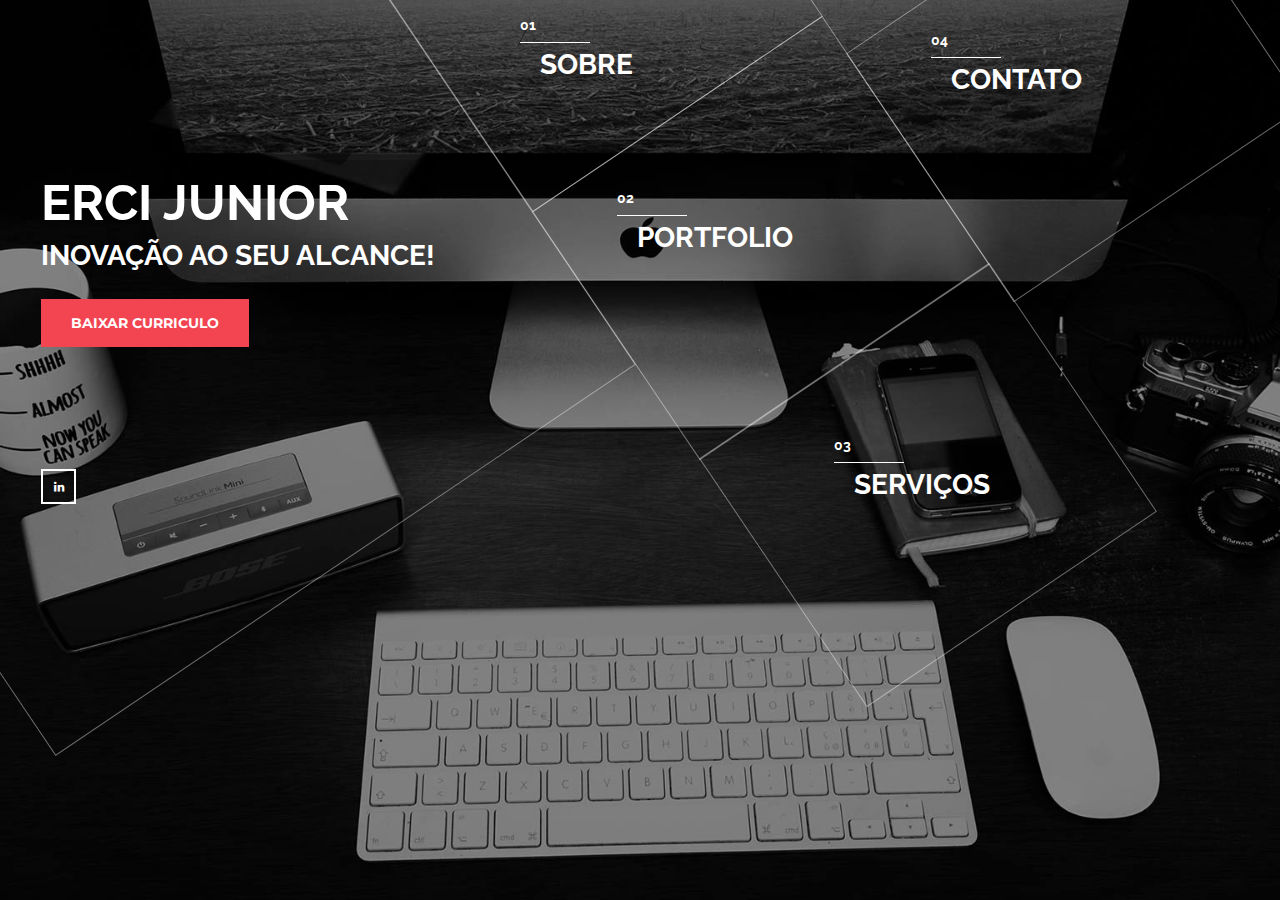
<file: index.html>
<html lang="pt" class="csstransforms csstransforms3d csstransitions">
<head>


  <!-- Bootstrap core CSS -->
  <link href="vendor/bootstrap/css/bootstrap.min.css" rel="stylesheet">

  <!-- Custom fonts -->
  <link href="vendor/fontawesome-free/css/all.min.css" rel="stylesheet" type="text/css">
  <link href="https://fonts.googleapis.com/css?family=Montserrat:400,700" rel="stylesheet" type="text/css">
  <link href='https://fonts.googleapis.com/css?family=Kaushan+Script' rel='stylesheet' type='text/css'>
  <link href='https://fonts.googleapis.com/css?family=Droid+Serif:400,700,400italic,700italic' rel='stylesheet' type='text/css'>
  <link href='https://fonts.googleapis.com/css?family=Roboto+Slab:400,100,300,700' rel='stylesheet' type='text/css'>

  <!-- Custom styles for this template -->
  <link href="css/agency.min.css" rel="stylesheet">

<!-- Meta tags -->
	
	<meta name="google-site-verification" content="kA2w8FfJ9HOpLGZiH-vc1raNBe7bk5Qi6XMZZj_DPSE" />
	<meta name="msvalidate.01" content="E8ED76D9619DE39BB6CC5C3C05F9FEE4" />
    
	
	<meta charset="utf-8">
    <meta name="viewport" content="width=device-width, initial-scale=1">
    <title>Erci Junior</title>
    <meta name="description" content="Desenvolvimento, Serviços, Sistemas, Design, Web Developer.">
    <meta name="author" content="Erci dos Santos Junior">
    <link rel="icon" href="images/favicon.ico">
    <link href="https://fonts.googleapis.com/css?family=Raleway:400,700" rel="stylesheet" type="text/css">
    <link rel="stylesheet" href="css/bootstrap.min.css" type="text/css" media="screen">
    <link rel="stylesheet" href="css/font-awesome.min.css" type="text/css" media="screen">
    <link rel="stylesheet" href="css/style.css" type="text/css" media="screen">
    <meta name="KEYWORDS" content="erci junior, erci santos, erci jr, erci, junior, erci dos santos junior, erci dos santos, desenvolvimento, consultoria, bacharel, curriculo, sistemas, website">
    <meta name="LANGUAGE" content="PT">

<!-- META OG -->
    
    <meta property="og:title" content="Erci Junior">
    <meta property="og:description" content="Desenvolvimento de sites responsivos, Design gráfico, banners e postagens, Gestão de TI.">
    <meta property="og:image" content="images/Link.jpg">
    <meta property="og:site_name" content="www.ercijr.com.br">
    <meta property="og:locale" content="pt_BR">
    <meta property="og:type" content="website">
    <meta property="og:url" content="https://www.ercijr.com.br/">



</head>





<body class="">
    <div class="preloader" style="display: none;">
        <div class="spinner"><strong>Loading...<i class="fa-li fa fa-spinner fa-spin"></i></strong></div>
    </div>
    <div class="preloader-left slide-left"></div>
    <div class="preloader-right slide-right"></div>
    <div class="inline-menu-container hidex">
        <ul class="inline-menu">
            <li class="about menu-item">Sobre</li>
            <li class="portfolio menu-item">Portfolio</li>
            <li class="blog menu-item">Serviços</li>
            <li class="contact menu-item">Contato</li>
            <li id="close">×</li>
        </ul>
    </div>
    <section class="home">
        <div class="container">
            <div class="name-block">
                <div class="name-block-container">
                    <h1><!--<span>Olá, eu sou </span> -->Erci Junior</h1>
                    <h2>Inovação ao seu alcance!</h2>
                    <iframe name="iframe_download" class="hidden"></iframe>
                    <button type="button" class="btn btn-danger"onclick="window.open('Curriculo.pdf','Curriculo Erci dos Santos Junior','resizable,height=460,width=570'); return false;">Baixar Curriculo</a> <noscript>Você precisa estar com o javascript ativado, caso contrário <a href="Curriculo.pdf" target="_blank">Baixar Curriculo</a></noscript></button>		
					<ul class="social">
						<li><a href="https://www.linkedin.com/in/erci-junior/"><i class="fa fa-linkedin"></i></a></li>
					</ul>
                    <!-- 
                        ICONES DE MÍDIA SOCIAL

                    
                        <li><a href="#"><i class="fa fa-facebook"></i></a></li>
                        
                     -->
                </div>
            </div>
            <div class="menu-blocks">
                <div class="about-block menu-block">
                    <div class="about-block-container">
                        <h2 class="about menu-item">Sobre</h2>
                    </div>
                </div>
                <div class="portfolio-block menu-block">
                    <div class="portfolio-block-container">
                        <h2 class="portfolio menu-item">Portfolio</h2>
                    </div>
                </div>
                <div class="blog-block menu-block">
                    <div class="blog-block-container">
                        <h2 class="blog menu-item">Serviços</h2>
                    </div>
                </div>
                <div class="contact-block menu-block">
                    <div class="contact-block-container">
                        <h2 class="contact menu-item">Contato</h2>
                    </div>
                </div>
            </div>
            <div class="content-blocks about hidex">
                <section class="content" id="about">
                    <div class="block-content">
                        <h3 class="block-title">Sobre</h3>
                        <div class="team-member">
            <img class="mx-auto rounded-circle" src="images/ercijr2.jpg" alt="">
            <h4>Erci Junior</h4>
            
              <li class="list-inline-item">
                <a href="https://www.linkedin.com/in/erci-junior/">
                  <i class="fab fa-linkedin-in"></i>
                </a>
              </li>
            </ul>
          </div>
                        <div class="row">
                            <div class="col-md-7">
                                <p>Erci dos Santos Júnior, Bacharel em Sistemas de Informação pela Faculdade Porto Velho - FGV. Com ampla experiência na área de infraestrutura, criação e desenvolvimento de softwares, web design e suporte técnico.

Atualmente, percebe-se a necessidade das empresas em manter um contato direto e diversificado para com seus clientes, diante disso, é imprescindível que os estabelecimentos busquem por plataformas inovadoras (aplicativos/web sites/redes sociais) para criarem sua marca digital e se estabelecerem no mercado, além de oferecerem um serviço de qualidade em suas instalações, prosperando em seus negócios.
</p>
                                <p>Objetivando auxiliá-los nessa tarefa, ofereço os seguintes serviços:
Desenvolvimento de sites responsivos, Design gráfico, banners e postagens, Gestão de TI.

 </p>
 <p>Faça já seu orçamento.</p>

                            </div>
                            <div class="col-md-5">
                                <ul class="info-list">
                                    <li><strong>Nome : </strong> Erci dos Santos Junior</li>
                                    <li><strong>Data de nascimento : </strong> 6 de Outubro de 1993 </li>
                                    <li><strong>Endereço : </strong> Av. Jardins, 906 Bairro Novo</li>
                                    <li><strong>Email : </strong> erci.santosjr@gmail.com</li>
                                    <li><strong>Telefone : </strong> 69 99284-9011</li>
                                    <li><strong>Skype : </strong> Erci.Santosjr</li>
                                    <li><strong>Interesse : </strong> freelance, contratos, consultoria, desenvolvimento</li>
                                </ul>
                            </div>
                            
                        </div>
                        
                    </div>
                    <div class="block-content skills">
                        <h3 class="block-title">Habilidades</h3>
                        <div class="row">
                            
                            <div class="col-md-6">
                                <h4>Know-how</h4>
                                <div class="row">
                                    <div class="col-sm-6 col-xs-6">
                                        <ul class="icon-list">
                                            <li>Servidores Windows/Linux</li>
                                            <li>Cabeamento estruturado</li>
                                            <li>Consultoria em infraestrutura</li>
                                            <li>Gestão de TI</li>
                                            <li>Desenvolvimento de sistemas</li>
                                            <li>Desenvolvimento de websites</li>
                                            <li>Designe Grafico</li>
                                        </ul>
                                    </div>
                                    <div class="col-sm-6 col-xs-6">
                                        <ul class="icon-list">
                                            <li>Office Avançado</li>
                                            <li>Banco de Dados</li>
                                            <li>Suporte técnico</li>
                                            <li>Prestação de serviços</li>
                                            <li>Cotação de equipamentos</li>
                                            <li>Formatação profissional</li>
                                            <li>Marketing Marketing</li>
                                        </ul>
                                    </div>
                                </div>
                            </div>
                        </div>
                    </div>
                    <div class="block-content ">
                        <h3 class="block-title">Experiências</h3>
                        <div class="timeline experience">
                            <div class="row ">
                                <div class="col-md-12">
                                    <div class="exp-holder">
                                        <div class="exp">
                                            <div class="hgroup">
                                                <h4>Analista de Infraestrutura Redes – Central IT</h4>
                                                <h5>Março 2020 - <span class="current">Atualmente</span></h5>
                                            </div>
                                            <p>Responsável pela infraestrutura de rede DATASUS unidade de Porto Velho.</p>
                                        </div>
                                        <div class="exp">
                                            <div class="hgroup">
                                                <h4>Analista de Infraestrutura – Porto Velho Shopping / Ancar Ivanhoe</h4>
                                                <h5>Fevereiro 2015 - Março 2020</h5>
                                            </div>
                                            <p>Responsável por toda infraestutura do empreendimento, realizando a gestão ativa do parque de máquinas e servidores, assim como o controle de licenciamento de software. Responsável por toda a gestão de TI do Shopping, mantendo tudo funcionando com manutenções preventivas e corretivas, assim como desenvolvendo melhorias para o empreendimento.</p>
                                        </div>
                                        <div class="exp">
                                            <div class="hgroup">
                                                <h4>HelpDesk – Grupo Pommer&amp;Barbosa </h4>
                                                <h5>Setembro 2014 - Fevereiro 2015</h5>
                                            </div>
                                            <p>Meu primeiro emprego na area de tecnologia da informação, trabalhei na area de suporte técnico e infraestrutura no Grupo Pommer&amp;Barbosa realizando reparos, manutenção preventiva, alteração na infraestrutura de rede, inclusive no estado do Acre e interior de Rondônia.</p>
                                        </div>
                                        <div class="exp">
                                            <div class="hgroup">
                                                <h4>Assistente Administrativo – DisDal </h4>
                                                <h5>Outubro 2012 - Abril 2014</h5>
                                            </div>
                                            <p>Responsável pela elaboração de relatórios avançados para o Presidente da empresa e fornecedores. Auxiliando os gerentes de area nas tomadas de decisões por meio de relatórios analiticos e comentados.</p>
                                        </div>
                                    </div>
                                </div>
                            </div>
                        </div>
                    </div>
                    <div class="block-content">
                        <h3 class="block-title">Formação Acadêmica</h3>
                        <div class="timeline education">
                            <div class="row ">
                                <div class="col-md-12">
                                    <div class="exp-holder">
                                        <div class="exp">
                                            <div class="hgroup">
                                                <h4>Bacharelado Sistemas de informação – Faculdade Porto FGV </h4>
                                                <h5>Fev 2013 - Fev 2017</h5>
                                            </div>
                                         
                                        </div>
                                        <div class="exp">
                                            <div class="hgroup">
                                                <h4>Roteamento e Switching CCNA: Introdução a Redes – Faculdade Porto FGV </h4>
                                                <h5>Nov 2015</h5>
                                            </div>
                                            
                                        </div>
                                         <div class="exp">
                                            <div class="hgroup">
                                                <h4>CCNA Exploration: Routing Protocols and Concepts – SENAI/Cisco</h4>
                                                <h5>Ago 2012</h5>
                                            </div>
                                         
                                        </div>
                                        <div class="exp">
                                            <div class="hgroup">
                                                <h4>CCNA Exploration: Accessing the Wan – SENAI/Cisco </h4>
                                                <h5>Ago 2012</h5>
                                            </div>
                                            
                                        </div>
                                        
                                        <div class="exp">
                                            <div class="hgroup">
                                                <h4>CCNA Exploration: Network Fundamentals – SENAI/Cisco </h4>
                                                <h5>Ago 2012</h5>
                                            </div>
                                         
                                        </div>
                                        <div class="exp">
                                            <div class="hgroup">
                                                <h4>CCNA Exploration: LAN Switching and Wireless – SENAI/Cisco </h4>
                                                <h5>Ago 2012</h5>
                                            </div>
                                            
                                        </div>
                                         <div class="exp">
                                            <div class="hgroup">
                                                <h4>Operador de Informática – AMBAC</h4>
                                                <h5>Mai 2011</h5>
                                            </div>
                                         
                                        </div>
                                        <div class="exp">
                                            <div class="hgroup">
                                                <h4>Montagem e manutenção de PC – AMBAC </h4>
                                                <h5>Jun 2011</h5>
                                            </div>
                                            
                                        </div>
                                        
                                    
                                    </div>
                                </div>
                            </div>
                        </div>
                    </div>
                    
            </section>
        </div>
            <div class="content-blocks portfolio hidex">
                <section class="content">
                    <div class="block-content">
                        			
						
						<!-- PORTFÓLIO -->
   <section class="bg-light" id="portfolio">
    
      <div class="row">
        <div class="col-lg-12 text-center">
          <h2 class="section-heading text-uppercase">Portfolio</h2>
          <h3 class="section-subheading text-muted">Você é o próximo a estar nesta seção.</h3>
        </div>
      </div>
      <div class="row">
        <div class="col-md-4 col-sm-6 portfolio-item">
          <a class="portfolio-link" data-toggle="modal" href="#portfolioModal1">
            <div class="portfolio-hover">
              <div class="portfolio-hover-content">
                <i class="fas fa-plus fa-3x"></i>
              </div>
            </div>
            <img class="img-fluid" src="images/portfolio/1-miniatura.jpg" alt="">
          </a>
          <div class="portfolio-caption">
            <h4>Gestão de TI</h4>
            <p class="text-muted">Eleve sua empresa.</p>
          </div>
        </div>
        <div class="col-md-4 col-sm-6 portfolio-item">
          <a class="portfolio-link" data-toggle="modal" href="#portfolioModal2">
            <div class="portfolio-hover">
              <div class="portfolio-hover-content">
                <i class="fas fa-plus fa-3x"></i>
              </div>
            </div>
            <img class="img-fluid" src="images/portfolio/2-miniatura.jpg" alt="">
          </a>
          <div class="portfolio-caption">
            <h4>Chame atenção</h4>
            <p class="text-muted">Design Gráfico - Banners - Logos - Cartões</p>
          </div>
        </div>
        <div class="col-md-4 col-sm-6 portfolio-item">
          <a class="portfolio-link" data-toggle="modal" href="#portfolioModal3">
            <div class="portfolio-hover">
              <div class="portfolio-hover-content">
                <i class="fas fa-plus fa-3x"></i>
              </div>
            </div>
            <img class="img-fluid" src="images/portfolio/3-miniatura.jpg" alt="">
          </a>
          <div class="portfolio-caption">
            <h4>Presença Web</h4>
            <p class="text-muted">Desenvolvimento de sites responsivos</p>
          </div>
        </div>
        <div class="col-md-4 col-sm-6 portfolio-item">
          <a class="portfolio-link" data-toggle="modal" href="#portfolioModal4">
            <div class="portfolio-hover">
              <div class="portfolio-hover-content">
                <i class="fas fa-plus fa-3x"></i>
              </div>
            </div>
            <img class="img-fluid" src="images/portfolio/4-miniatura.jpg" alt="">
          </a>
          <div class="portfolio-caption">
            <h4>Exponha</h4>
            <p class="text-muted">Desenvolvimento de sistemas</p>
          </div>
        </div>
        
        
      </div>
    
  </section>
						
						
						
						<!--
                            <div class="col-md-12">
                               </div>
                                <h4>Artes/Serviços</h4>
                            </div>
                               <div class="carousel" style="position: relative;">
                                    <img src="images/portfolio/1.jpg" alt="Image 1" class="carousel-center">
                                    <img src="images/portfolio/2.jpg" alt="Image 2">
                                    <img src="images/portfolio/3.jpg" alt="Image 3">
                                    <img src="images/portfolio/4.jpg" alt="Image 4">
                                    <img src="images/portfolio/5.jpg" alt="Image 5">
                                    <img src="images/portfolio/6.jpg" alt="Image 6">
                                </div>

                        
                                  <div class="row">
                                <div class="col-md-12">
                                    <div class="col-md-12">
                               </div>
                                
                                <h4>Websites</h4>
                                 </div>
                                <a href="https://cafe.4marcas.com.br/"><img src="images/portfolio/7.jpg" class="media-object"></a>
                               
                                 </div>

                             <div class="row">
                            <div class="col-md-12">
                               </div>
                               <div class="col-md-12">
                               </div>
                                <h4>Sistema TVShare</h4>
                            </div>
                                    <img src="images/portfolio/endoshare.jpg">
                                    <h5>Sistemas de marketing em mídia indoor via navegador Web.</h2>
                                        <div class="col-md-12">
                               </div>
                               <h>Inserção de mídias de propaganda de terceiros (marketing), ou informativos internos (EndoMarketing). Sistema totalmente versátil, utilizando de recursos minímos e equipamentos básicos.</h2>
                                    <h5>Sistema implantado no Porto Velho Shopping e Porto FGV - "MallShare e EndoShare"</h2>
                                </div>
-->

                        <div class="row text-center">
                            <div class="col-md-12">
                                <h4>Interessado no meu trabalho?</h4>
                                <a class="btn lowercase" href="mailto:erci.santosjr@gmail.com?Subject=hello%20again" target="_top">erci.santosjr@gmail.com</a>
                                <br>
                            </div>
                        </div>
                    </div> 

              
                 
               
                </section>
                </div>

            <div class="content-blocks blog hidex">
                <section class="content">
                    <div class="block-content">
                        <h3 class="block-title">Serviços</h3>
                        <div class="row">
                            <div class="col-md-10 col-md-offset-1">
                                <div class="post">
                                    <div class="post-thumbnail"><div class="row">
                            <div class="col-md-4 col-sm-6 service">
                                <div class="service-icon">
                                    <i class=" fa fa-pencil"></i>
                                </div>
                                <h4>Web Design</h4>
                                <p>Desenvolvimento de websites portfólio responsivo. Garanta já sua presença digital. </p>
                            </div>
                            <div class="col-md-4 col-sm-6 service">
                                <div class="service-icon">
                                    <i class=" fa fa-building"></i>
                                </div>
                                <h4>Consultoria de TI</h4>
                                <p>Desenvolvimento de cabeamento estruturado, infraestrutura, implantação de servidores, suporte técnico, etc. </p>
                            </div>
                            <!--<div class="col-md-4 col-sm-6 service">
                                <div class="service-icon">
                                    <i class=" fa fa-image"></i>
                                </div>
                                <h4>Design Gráfico</h4>
                                <p>Desenvolvimento de mídias, banners, logos, cartões de visita e artes no geral.</p>
                            </div> -->
                            <div class="col-md-4 col-sm-6 service">
                                <div class="service-icon">
                                    <i class=" fa fa-video-camera"></i>
                                </div>
                                <h4>Implantação de CFTV</h4>
                                <p>Implantação de sistemas de segurança interna. </p>
                            </div>
                            <div class="col-md-4 col-sm-6 service">
                                <div class="service-icon">
                                    <i class=" fa fa-mobile"></i>
                                </div>
                                <h4>Desenvolvimento de Apps</h4>
                                <p>Desenvolvimento de aplicativos para smartphone sob demanda. </p>
                            </div><div class="col-md-4 col-sm-6 service">
                                <div class="service-icon">
                                    <i class=" fa fa-tv"></i>
                                </div>
                                <h4>Sistema TVShare</h4>
                                <p>Sistema de TVIndoor, para marketing e endomarketing. </p>
                            </div>
                            
                        </div>
                                        
                                        </div>
                                    </div>
                                </div>
                        </div>
                    </div>
                </section>
            </div>
            <div class="content-blocks contact hidex">
                <section class="content">
                    <div class="block-content">
                        <h3 class="block-title">Entre em contato</h3>
                        <div class="row">
                            <div class="col-md-6">
                                
                                <div class="contact-content ">
                                    <div class="contact-icon">
                                        <i class="fa fa-phone"></i>
                                    </div>
                                    <div class="contact-details">
                                        <h5>Telefone</h5>
                                        <p> 69 99284-9011</p>
                                    </div>
                                </div>
                                <div class="contact-content ">
                                    <div class="contact-icon">
                                        <i class="fa fa-envelope"></i>
                                    </div>
                                    <div class="contact-details">
                                        <h5>Email</h5>
                                        <a class="btn lowercase" href="mailto:erci.santosjr@gmail.com?Subject=hello%20again" target="_top">erci.santosjr@gmail.com</a>
                                    </div>
                                </div>

                              
                            </div>


                            <!--


                                Ferramenta de enviar email

                            <div class="col-md-6">
                                <form method="POST" action="http://demo.lion-coders.com/hello/hello/php/contact_me.php" id="formcontactus" class="">
                                    <div class="form-group">
                                        <input name="name" type="text" class="form-control requiretop" placeholder="* Seu nome">
                                    </div>
                                    <div class="form-group">
                                        <input name="email" type="email" class="form-control requiretop" placeholder="* Seu Email">
                                    </div>
                                    <div class="form-group">
                                        <textarea rows="6" name="message" class="form-control requiretop" placeholder="* Mensagem"></textarea>
                                    </div>
                                    <div class="form-group">
                                        <button type="submit" class="btn btn-dark selected">Enviar Mensagem</button>
                                    </div>
                                </form>
                            </div>-->
                        </div>
                    </div>
                </section>
            </div>
        </div>
    </section>
	  <!-- Portfolio Modals -->

  <!-- Modal 1 -->
  <div class="portfolio-modal modal fade" id="portfolioModal1" tabindex="-1" role="dialog" aria-hidden="true">
    <div class="modal-dialog">
      <div class="modal-content">
        <div class="close-modal" data-dismiss="modal">
          <div class="lr">
            <div class="rl"></div>
          </div>
        </div>
        
          <div class="row">
            <div class="col-lg-12 mx-auto">
              <div class="modal-body">
                <!-- Project Details Go Here -->
                <h2 class="text-uppercase">Gestão de TI</h2>
                <p class="item-intro text-muted">Gestão de TI - Infraestrutura de rede - Firewall - Servidores.</p>
                <img class="img-fluid d-block mx-auto" src="images/portfolio/1.jpg" alt="">
                <p>Uma empresa eficiente não suporta uma infraestrutura "meia boca". Por que? Porque todas as áreas da empresas convergem para algum tipo de sistema de gestão, que deve ser a prova de falhas. Podemos dizer que não existe venda sem sistema, logística sem sistema, engenharia sem sistema, produção sem sistema, e finalmente, empresas competitivas sem sistema.
				E qual o pré-requisito para que esses sistemas funcionem adequadamente? Precisam de uma rede de comunicação, formada por equipamentos ativos, e infraestrutura. Na verdade, o melhores equipamentos ativos são reféns de uma infraestrutura de qualidade. Na era da convergência, não existe espaço para infraestrutura precária.
                </p>
                <ul class="list-inline">
                  <li>Serviços:</li>
                  <li>*Infraestura completa (Servidores, Roteadores, Switches, Firewalls, Cabeamento estruturado);</li>
                  <li>*Manutenção preventiva e corretiva;</li>
                  <li>*Suporte técnico;</li>
                  <li>*Orçamentos;</li>
                  <li>*Contratos para atendimento local e remoto</li>
                </ul>
                <button class="btn btn-primary" data-dismiss="modal" type="button">
                  <i class="fas fa-times"></i>
                  Fechar</button>
              </div>
            </div>
          </div>
        
      </div>
    </div>
  </div>

  <!-- Modal 2 
  <div class="portfolio-modal modal fade" id="portfolioModal2" tabindex="-1" role="dialog" aria-hidden="true">
    <div class="modal-dialog">
      <div class="modal-content">
        <div class="close-modal" data-dismiss="modal">
          <div class="lr">
            <div class="rl"></div>
          </div>
        </div>
        
          <div class="row">
            <div class="col-lg-12 mx-auto">
              <div class="modal-body">

                <!-- Project Details Go Here
                
                <h2 class="text-uppercase">Design Gráfico</h2>
                <p class="item-intro text-muted">Uma imagem vale mais que mil palavras!.</p>
                <img class="img-fluid d-block mx-auto" src="images/portfolio/2.jpg" alt="">
                <p>A comunicação visual é cada dia mais importante e relevante para qualquer um! Uma comunicação mal feita, pode causar desconfiança por parte de seu público alvo. Que tal fazermos um serviço de qualidade por você?</p>
                <ul class="list-inline">
                  <li>Serviços: Artes gráficas no geral</li>
                  <li>*Banners (Para impressão e redes sociais);</li>
                  <li>*Desenvolvimento de logo;</li>
                  <li>*Cartões de visita;</li>
                  <li>*Marketing digital.</li>
                </ul>
                <button class="btn btn-primary" data-dismiss="modal" type="button">
                  <i class="fas fa-times"></i>
                  Fechar</button>
              </div>
            </div>
          </div>
        
      </div>
    </div>
  </div>-->

  <!-- Modal 3 -->
  <div class="portfolio-modal modal fade" id="portfolioModal3" tabindex="-1" role="dialog" aria-hidden="true">
    <div class="modal-dialog">
      <div class="modal-content">
        <div class="close-modal" data-dismiss="modal">
          <div class="lr">
            <div class="rl"></div>
          </div>
        </div>
        
          <div class="row">
            <div class="col-lg-12 mx-auto">
              <div class="modal-body">
                <!-- Project Details Go Here -->
                <h2 class="text-uppercase">Presença Web</h2>
                <p class="item-intro text-muted">Desenvolvimento de sites responsivos.</p>
                <img class="img-fluid d-block mx-auto" src="images/portfolio/3.jpg" alt="">
                <p>A presença na internet é de suma importância para qualquer ramo de atividade. Para a grande maioria das pessoas, uma empresa que não é facilmente encontrada no Google, simplesmente não existe. Devido ao alto grau de influência da internet na vida das pessoas, não estar visível na rede é equivalente a estar fora da lista telefônica, se ainda vivêssemos nos anos 80. Algo completamente insano naqueles dias.
                A presença digital não se limita apenas às redes sociais, um site gera credibilidade ao seu empreendimento, considerado o minimo de presença digital necessária para qualquer empresa de sucesso.</p>
                <ul class="list-inline">
                  <li>Serviços:</li>
                  <li>Desenvolvimento de sites responsivos (Todas as plataformas de acesso).</li>
                 
                 <!-- <li>Clientes:</li> -->
                  
                </ul>

<!--<div class="row">
</div>
				<div class="col-md-3 col-sm-6">
          			<a href="https://cafe.4marcas.com.br/">
            			<img class="img-fluid d-block mx-auto" src="images/portfolio/7.jpg" alt="">
          			</a>
        		</div>
-->
<div class="row">
</div>

                <button class="btn btn-primary" data-dismiss="modal" type="button">
                  <i class="fas fa-times"></i>
                  Fechar</button>
              </div>
            </div>
          </div>
        
      </div>
    </div>
  </div>

  <!-- Modal 4 -->
  <div class="portfolio-modal modal fade" id="portfolioModal4" tabindex="-1" role="dialog" aria-hidden="true">
    <div class="modal-dialog">
      <div class="modal-content">
        <div class="close-modal" data-dismiss="modal">
          <div class="lr">
            <div class="rl"></div>
          </div>
        </div>
        
          <div class="row">
            <div class="col-lg-12 mx-auto">
              <div class="modal-body">
                <!-- Project Details Go Here -->
                <h2 class="text-uppercase">Sistemas</h2>
                <p class="item-intro text-muted">Melhore a comunicação com seus clientes e colaboradores</p>
                <img class="img-fluid d-block mx-auto" src="images/portfolio/4.jpg" alt="">
                <p>A implantação de sistemas de comunicação sejam elas voltadas ao Endomarketing ou para fins comerciais é uma grande tendência para todos os empreendimentos. O Sistema TVShare provê essas funcionalidades por meio de equipamentos básicos mas com qualidade excelente.
                Utilizando apenas os navegadores para reproduzir as mídias, seja em imagens estáticas, Animadas (gifs), e videos. Torna o sistema fácil de implantar e prestar manutenção, assim como de inserir informações.</p>
                <ul class="list-inline">
                  <li>Clientes: Shopping de PVH * Faculdade Porto.</li>
                  <li>Sistemas: EndoShare e MallShare.</li>
                  <li>Categoria: Marketing e Endomarketing.</li>
                </ul>
                <button class="btn btn-primary" data-dismiss="modal" type="button">
                  <i class="fas fa-times"></i>
                  Fechar</button>
              </div>
            </div>
          </div>
        
      </div>
    </div>
  </div>


  <!-- Bootstrap core JavaScript -->
  <script src="vendor/jquery/jquery.min.js"></script>
  <script src="vendor/bootstrap/js/bootstrap.bundle.min.js"></script>

  <!-- Plugin JavaScript -->
  <script src="vendor/jquery-easing/jquery.easing.min.js"></script>

  <!-- Contact form JavaScript -->
  <script src="js/jqBootstrapValidation.js"></script>
  <script src="js/contact_me.js"></script>

  <!-- Custom scripts for this template -->
  <script src="js/agency.min.js"></script>

    <script src="js/jquery.min.js"></script>
    <script src="js/bootstrap.min.js"></script>
    <script src="js/jquery.isotope.min.js"></script>
    <script src="js/jquery.placeholder.min.js"></script>
    <script src="js/contact_me.js"></script>
    <script src="js/main.js"></script>


<div class="modal fade" id="project-modal" style="display: none;"><div class="inline-menu-container hidex"><a id="modal-close" class="close" data-dismiss="modal"><span aria-hidden="true">×</span></a></div><div class="modal-dialog"><div class="modal-content"></div></div></div>

<!-- BEGIN JIVOSITE CODE {literal} -->
<script type='text/javascript'>
(function(){ var widget_id = '2Wpul6iOpL';var d=document;var w=window;function l(){
  var s = document.createElement('script'); s.type = 'text/javascript'; s.async = true;
  s.src = '//code.jivosite.com/script/widget/'+widget_id
    ; var ss = document.getElementsByTagName('script')[0]; ss.parentNode.insertBefore(s, ss);}
  if(d.readyState=='complete'){l();}else{if(w.attachEvent){w.attachEvent('onload',l);}
  else{w.addEventListener('load',l,false);}}})();
</script>
<!-- {/literal} END JIVOSITE CODE -->


</body></html>
</file>
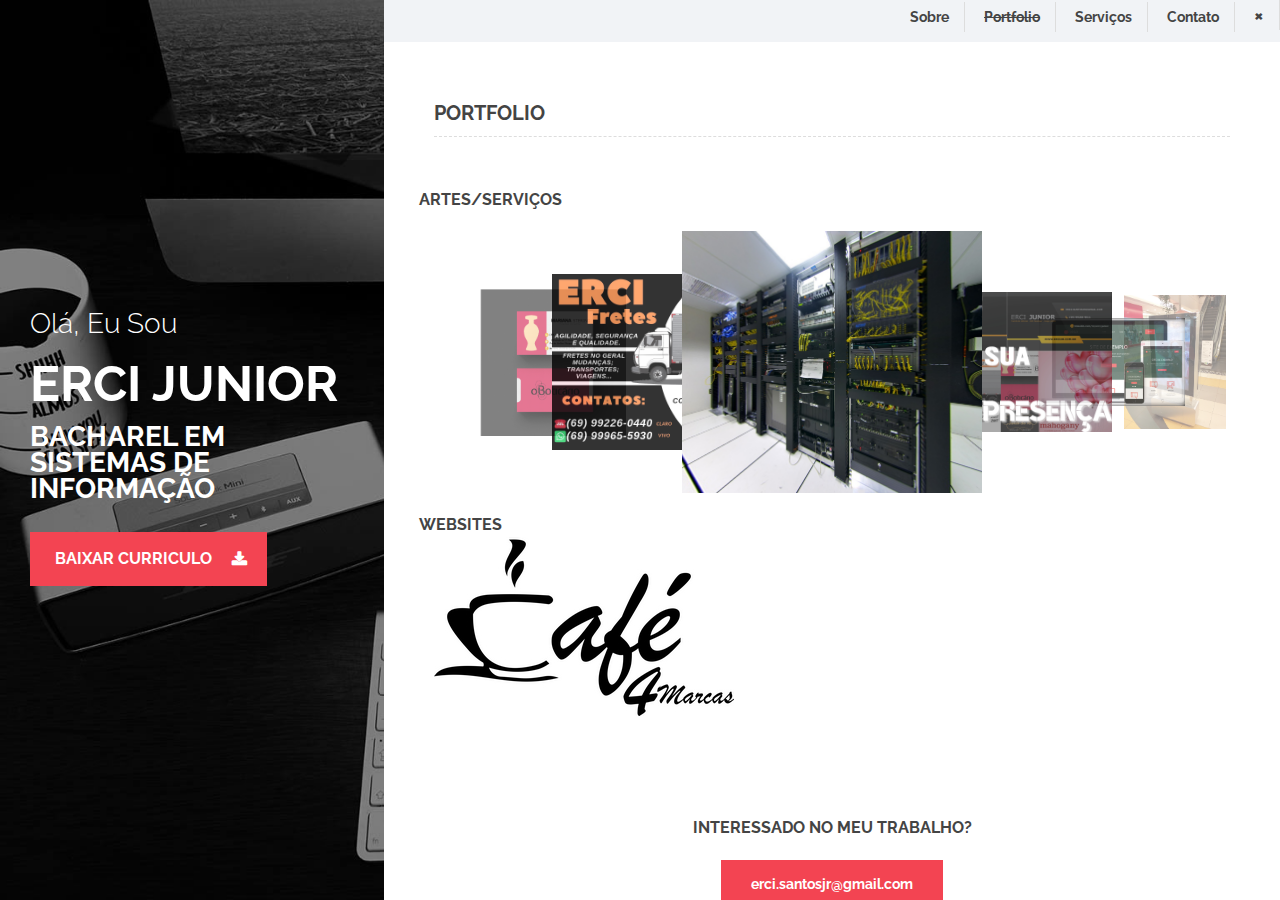
<file: index-dark.html>
<html lang="en" class="csstransforms csstransforms3d csstransitions"><head>
    <meta charset="utf-8">
    <meta name="viewport" content="width=device-width, initial-scale=1">
    <title>Olá, eu sou o Erci Junior</title>
    <meta name="description" content="">
    <meta name="author" content="">
    <link rel="icon" href="images/favicon.ico">
    <link href="https://fonts.googleapis.com/css?family=Raleway:400,700" rel="stylesheet" type="text/css">
    <link rel="stylesheet" href="css/bootstrap.min.css" type="text/css" media="screen">
    <link rel="stylesheet" href="css/font-awesome.min.css" type="text/css" media="screen">
    <link rel="stylesheet" href="css/style.css" type="text/css" media="screen">
</head>

<body class="">
    <div class="preloader" style="display: none;">
        <div class="spinner"><strong>Loading...<i class="fa-li fa fa-spinner fa-spin"></i></strong></div>
    </div>
    <div class="preloader-left slide-left"></div>
    <div class="preloader-right slide-right"></div>
    <div class="inline-menu-container showx">
        <ul class="inline-menu">
            <li class="about menu-item">Sobre</li>
            <li class="portfolio menu-item active">Portfolio</li>
            <li class="blog menu-item">Serviços</li>
            <li class="contact menu-item">Contato</li>
            <li id="close">×</li>
        </ul>
    </div>
    <section class="home">
        <div class="container">
            <div class="name-block reverse">
                <div class="name-block-container reverse">
                    <h1><span>Olá, eu sou </span>Erci Junior</h1>
                    <h2>Bacharel em Sistemas de Informação</h2>
                    <iframe name="iframe_download" class="hidden"></iframe>
                    <a class="btn btn-download" onclick="window.open('Curriculo.pdf','Curriculo Erci dos Santos Junior','resizable,height=460,width=570'); return false;">Baixar Curriculo</a><noscript>Você precisa estar com o javascript ativado, caso contrário <a href="Curriculo.pdf" target="_blank">Baixar Curriculo</a></noscript>


                    <!-- 
                        ICONES DE MÍDIA SOCIAL

                    <ul class="social">
                        <li><a href="#"><i class="fa fa-facebook"></i></a></li>
                        <li><a href="#"><i class="fa fa-linkedin"></i></a></li>
                    </ul> -->
                </div>
            </div>
            <div class="menu-blocks hidex">
                <div class="about-block menu-block">
                    <div class="about-block-container">
                        <h2 class="about menu-item">Sobre</h2>
                    </div>
                </div>
                <div class="portfolio-block menu-block">
                    <div class="portfolio-block-container">
                        <h2 class="portfolio menu-item active">Portfolio</h2>
                    </div>
                </div>
                <div class="blog-block menu-block">
                    <div class="blog-block-container">
                        <h2 class="blog menu-item">Serviços</h2>
                    </div>
                </div>
                <div class="contact-block menu-block">
                    <div class="contact-block-container">
                        <h2 class="contact menu-item">Contato</h2>
                    </div>
                </div>
            </div>
            <div class="content-blocks about hidex">
                <section class="content" id="about">
                    <div class="block-content">
                        <h3 class="block-title">Sobre</h3>
                        <div class="row">
                            <div class="col-md-7">
                                <p>Bacharel em Sistemas de Informação, com grande conhecimento na area de infraestrutura, atualmente atuo na gestão de TI de uma multinacional. Minha carreira profissional me proporcionou grandes conhecimentos em diversos fatores, tanto no administrativo, financeiro, relacionamento com clientes e gestão de negócios. Com isso, percebi a grande importância da presença digital, seja por website, ou redes sociais, manter-se conectado ao cliente é a melhor forma de alavancar seu negócio.</p>
                                <p>Sed ut perspiciatis unde omnis iste natus errorsit voluptatem accusantium doloremque laudantium, totam rem aperiam, eaque ipsa quae ab illo inventore veritatis et quasi architecto beatae vitae dicta sunt explicabo. </p>
                            </div>
                            <div class="col-md-5">
                                <ul class="info-list">
                                    <li><strong>Nome : </strong> Erci dos Santos Junior</li>
                                    <li><strong>Data de nascimento : </strong> 6 de Outubro de 1993 </li>
                                    <li><strong>Endereço : </strong> Av. Jardins, 906 Bairro Novo</li>
                                    <li><strong>Email : </strong> erci.santosjr@gmail.com</li>
                                    <li><strong>Telefone : </strong> 69 99284-9011</li>
                                    <li><strong>Skype : </strong> Erci.Santosjr</li>
                                    <li><strong>Interesse : </strong> freelance, contratos, consultoria, desenvolvimento</li>
                                </ul>
                            </div>
                        </div>
                        
                    </div>
                    <div class="block-content skills">
                        <h3 class="block-title">Habilidades</h3>
                        <div class="row">
                            
                            <div class="col-md-6">
                                <h4>Know-how</h4>
                                <div class="row">
                                    <div class="col-sm-6 col-xs-6">
                                        <ul class="icon-list">
                                            <li>Servidores Windows/Linux</li>
                                            <li>Cabeamento estruturado</li>
                                            <li>Consultoria em infraestrutura</li>
                                            <li>Gestão de TI</li>
                                            <li>Desenvolvimento de sistemas</li>
                                            <li>Desenvolvimento de websites</li>
                                            <li>Designe Grafico</li>
                                        </ul>
                                    </div>
                                    <div class="col-sm-6 col-xs-6">
                                        <ul class="icon-list">
                                            <li>Office Avançado</li>
                                            <li>Banco de Dados</li>
                                            <li>Suporte técnico</li>
                                            <li>Prestação de serviços</li>
                                            <li>Cotação de equipamentos</li>
                                            <li>Formatação profissional</li>
                                            <li>Marketing Marketing</li>
                                        </ul>
                                    </div>
                                </div>
                            </div>
                        </div>
                    </div>
                    <div class="block-content ">
                        <h3 class="block-title">Experiências</h3>
                        <div class="timeline experience">
                            <div class="row ">
                                <div class="col-md-12">
                                    <div class="exp-holder">
                                        <div class="exp">
                                            <div class="hgroup">
                                                <h4>Analista de Infraestrutura – Porto Velho Shopping / Ancar Ivanhoe </h4>
                                                <h5>Fevereiro 2015 - <span class="current">Atualmente</span></h5>
                                            </div>
                                            <p>Responsável por toda infraestutura do empreendimento, realizando a gestão ativa do parque de máquinas e servidores, assim como o controle de licenciamento de software. Responsável por toda a gestão de TI do Shopping, mantendo tudo funcionando com manutenções preventivas e corretivas, assim como desenvolvendo melhorias para o empreendimento.</p>
                                        </div>
                                        <div class="exp">
                                            <div class="hgroup">
                                                <h4>HelpDesk – Grupo Pommer&amp;Barbosa </h4>
                                                <h5>Setembro 2014 - Fevereiro 2015</h5>
                                            </div>
                                            <p>Meu primeiro emprego na area de tecnologia da informação, trabalhei na area de suporte técnico e infraestrutura no Grupo Pommer&amp;Barbosa realizando reparos, manutenção preventiva, alteração na infraestrutura de rede, inclusive no estado do Acre e interior de Rondônia.</p>
                                        </div>
                                        <div class="exp">
                                            <div class="hgroup">
                                                <h4>Assistente Administrativo – DisDal </h4>
                                                <h5>Outubro 2012 - Abril 2014</h5>
                                            </div>
                                            <p>Responsável pela elaboração de relatórios avançados para o Presidente da empresa e fornecedores. Auxiliando os gerentes de area nas tomadas de decisões por meio de relatórios analiticos e comentados.</p>
                                        </div>
                                    </div>
                                </div>
                            </div>
                        </div>
                    </div>
                    <div class="block-content">
                        <h3 class="block-title">Formação Acadêmica</h3>
                        <div class="timeline education">
                            <div class="row ">
                                <div class="col-md-12">
                                    <div class="exp-holder">
                                        <div class="exp">
                                            <div class="hgroup">
                                                <h4>Bacharelado Sistemas de informação – Faculdade Porto FGV </h4>
                                                <h5>Fev 2013 - Fev 2017</h5>
                                            </div>
                                         
                                        </div>
                                        <div class="exp">
                                            <div class="hgroup">
                                                <h4>Roteamento e Switching CCNA: Introdução a Redes – Faculdade Porto FGV </h4>
                                                <h5>Nov 2015</h5>
                                            </div>
                                            
                                        </div>
                                         <div class="exp">
                                            <div class="hgroup">
                                                <h4>CCNA Exploration: Routing Protocols and Concepts – SENAI/Cisco</h4>
                                                <h5>Ago 2012</h5>
                                            </div>
                                         
                                        </div>
                                        <div class="exp">
                                            <div class="hgroup">
                                                <h4>CCNA Exploration: Accessing the Wan – SENAI/Cisco </h4>
                                                <h5>Ago 2012</h5>
                                            </div>
                                            
                                        </div>
                                        
                                        <div class="exp">
                                            <div class="hgroup">
                                                <h4>CCNA Exploration: Network Fundamentals – SENAI/Cisco </h4>
                                                <h5>Ago 2012</h5>
                                            </div>
                                         
                                        </div>
                                        <div class="exp">
                                            <div class="hgroup">
                                                <h4>CCNA Exploration: LAN Switching and Wireless – SENAI/Cisco </h4>
                                                <h5>Ago 2012</h5>
                                            </div>
                                            
                                        </div>
                                         <div class="exp">
                                            <div class="hgroup">
                                                <h4>Operador de Informática – AMBAC</h4>
                                                <h5>Mai 2011</h5>
                                            </div>
                                         
                                        </div>
                                        <div class="exp">
                                            <div class="hgroup">
                                                <h4>Montagem e manutenção de PC – AMBAC </h4>
                                                <h5>Jun 2011</h5>
                                            </div>
                                            
                                        </div>
                                        
                                    
                                    </div>
                                </div>
                            </div>
                        </div>
                    </div>
                    
            </section></div>
            <div class="content-blocks portfolio showx">
                <section class="content">
                    <div class="block-content">
                        <h3 class="block-title">Portfolio</h3>
                        <div class="row">
                            <div class="col-md-12">
                               </div>
                                <h4>Artes/Serviços</h4>
                            </div>
                               <div class="carousel">
                                    <img src="images/portfolio/1.jpg" alt="Image 1" />
                                    <img src="images/portfolio/2.jpg" alt="Image 2" />
                                    <img src="images/portfolio/3.jpg" alt="Image 3" />
                                    <img src="images/portfolio/4.jpg" alt="Image 4" />
                                    <img src="images/portfolio/5.jpg" alt="Image 5" />
                                    <img src="images/portfolio/6.jpg" alt="Image 6" />
                                </div>

                            <div class="sites">
                                  <div class="row">
                                <div class="col-md-12">
                                </div>
                                <h4>Websites</h4>
                                 </div>
                                <a href="https://cafe.4marcas.com.br/"><img src="images/portfolio/7.jpg" class="media-object"></a>
                               
                            </div>
</div>


                        <div class="row text-center">
                            <div class="col-md-12">
                                <h4>Interessado no meu trabalho?</h4>
                                <a class="btn lowercase" href="mailto:erci.santosjr@gmail.com?Subject=hello%20again" target="_top">erci.santosjr@gmail.com</a>
                                <br>
                            </div>
                        </div>
                    </div> 
                </div>
                    </div>
               
                </section>

            </div>
            <div class="content-blocks blog hidex">
                <section class="content">
                    <div class="block-content">
                        <h3 class="block-title">Serviços</h3>
                        <div class="row">
                            <div class="col-md-10 col-md-offset-1">
                                <div class="post">
                                    <div class="post-thumbnail"><div class="row">
                            <div class="col-md-4 col-sm-6 service">
                                <div class="service-icon">
                                    <i class=" fa fa-pencil"></i>
                                </div>
                                <h4>Web Design</h4>
                                <p>Desenvolvimento de websites portfólio responsivo. Garanta já sua presença digital. </p>
                            </div>
                            <div class="col-md-4 col-sm-6 service">
                                <div class="service-icon">
                                    <i class=" fa fa-building"></i>
                                </div>
                                <h4>Consultoria de TI</h4>
                                <p>Desenvolvimento de cabeamento estruturado, infraestrutura, implantação de servidores, suporte técnico, etc. </p>
                            </div>
                            <div class="col-md-4 col-sm-6 service">
                                <div class="service-icon">
                                    <i class=" fa fa-image"></i>
                                </div>
                                <h4>Design Gráfico</h4>
                                <p>Desenvolvimento de mídias, banners, logos, cartões de visita e artes no geral.</p>
                            </div>
                            <div class="col-md-4 col-sm-6 service">
                                <div class="service-icon">
                                    <i class=" fa fa-video-camera"></i>
                                </div>
                                <h4>Implantação de CFTV</h4>
                                <p>Implantação de sistemas de segurança interna. </p>
                            </div>
                            <div class="col-md-4 col-sm-6 service">
                                <div class="service-icon">
                                    <i class=" fa fa-mobile"></i>
                                </div>
                                <h4>Desenvolvimento de Apps</h4>
                                <p>Desenvolvimento de aplicativos para smartphone sob demanda. </p>
                            </div><div class="col-md-4 col-sm-6 service">
                                <div class="service-icon">
                                    <i class=" fa fa-tv"></i>
                                </div>
                                <h4>Sistema TVShare</h4>
                                <p>Sistema de TVIndoor, para marketing e endomarketing. </p>
                            </div>
                            
                        </div>
                                        
                                        </div>
                                    </div>
                                </div>
                        </div>
                    </div>
                </section>
            </div>
            <div class="content-blocks contact hidex">
                <section class="content">
                    <div class="block-content">
                        <h3 class="block-title">Entre em contato</h3>
                        <div class="row">
                            <div class="col-md-6">
                                
                                <div class="contact-content ">
                                    <div class="contact-icon">
                                        <i class="fa fa-phone"></i>
                                    </div>
                                    <div class="contact-details">
                                        <h5>Telefone</h5>
                                        <p> 69 99284-9011</p>
                                    </div>
                                </div>
                                <div class="contact-content ">
                                    <div class="contact-icon">
                                        <i class="fa fa-envelope"></i>
                                    </div>
                                    <div class="contact-details">
                                        <h5>Email</h5>
                                        <p>erci.santosjr@gmail.com</p>
                                    </div>
                                </div>
                            </div>


                            <!--


                                Ferramenta de enviar email

                            <div class="col-md-6">
                                <form method="POST" action="http://demo.lion-coders.com/hello/hello/php/contact_me.php" id="formcontactus" class="">
                                    <div class="form-group">
                                        <input name="name" type="text" class="form-control requiretop" placeholder="* Seu nome">
                                    </div>
                                    <div class="form-group">
                                        <input name="email" type="email" class="form-control requiretop" placeholder="* Seu Email">
                                    </div>
                                    <div class="form-group">
                                        <textarea rows="6" name="message" class="form-control requiretop" placeholder="* Mensagem"></textarea>
                                    </div>
                                    <div class="form-group">
                                        <button type="submit" class="btn btn-dark selected">Enviar Mensagem</button>
                                    </div>
                                </form>
                            </div>-->
                        </div>
                    </div>
                </section>
            </div>
        </div>
    </section>
    <script src="js/jquery.min.js"></script>
    <script src="js/bootstrap.min.js"></script>
    <script src="js/jquery.isotope.min.js"></script>
    <script src="js/jquery.placeholder.min.js"></script>
    <script src="js/contact_me.js"></script>
    <script src="js/main.js"></script>


<div class="modal fade" id="project-modal" style="display: none;"><div class="inline-menu-container"><a id="modal-close" class="close" data-dismiss="modal"><span aria-hidden="true">×</span></a></div><div class="modal-dialog"><div class="modal-content"></div></div></div></body></html>
</file>
<file: css/style.css>
/*------------------------------------------------------------------

    [Master Stylesheet]

    Theme Name: Hello | Personal vCard Template
    Version: 1.0
    Last change: 08/13/2017
	Developer: LionCoders - http://www.lion-coders.com

-------------------------------------------------------------------*/



/*------------------------------------------------------------------

    [Table of contents]

	1. MAIN CONTAINER
	2. MENU
	3. NAME BLOCK
	4. ABOUT BLOCK
	5. PORTFOLIO BLOCK
	6. BLOG BLOCK
	7. CONTACT BLOCK
	8. CONTENT BLOCKS
	9. RESPONSIVE

-------------------------------------------------------------------*/

/* -------------------------
        0. standard
------------------------- */
body {
    font: 400 14px 'Raleway', sans-serif;
    -webkit-font-smoothing: antialiased;
    line-height: 30px;
    color: #727272;
    overflow-x: hidden;
}


a:hover, a:focus {
    text-decoration: none;
    outline: none;
}

img {
    max-width: 100%;
    height: auto;
}

/* texts */
h1, h2, h3, h4, h5, h6 {
    text-transform: uppercase;
    font-weight: 700;
    color: #444;
}

h1 {
    font-size: 50px;
    line-height: 60px;
    margin-top: 0;
    margin-bottom: 0;
}

h2 {
    font-size: 22px;
    line-height: 26px;
    margin-top: 0;
    margin-bottom: 0;
}

h3 {
    font-size: 20px;
    line-height: 26px;
    margin-top: 0;
    margin-bottom: 0;
    font-weight: 500;
}

h4 {
    font-size: 16px;
    line-height: 24px;
    margin-top: 0;
    margin-bottom: 0;
}

h5 {
    font-size: 15px;
    line-height: 32px;
    margin-top: 0;
    margin-bottom: 0;
}

h6 {
    font-size: 14px;
    line-height: 32px;
    font-weight: 500;
}

p {
    margin: 0;
}

ul {
    list-style: none;
    padding-left: 0;
}

strong, small {
    color: #444;
}

  .carousel {
    margin: 0 auto;
    width:300px;
    height: 300px;
    display: relative;
  }
  .carousel img {
    display: hidden; /* hide images until carousel prepares them */
    cursor: pointer; /* not needed if you wrap carousel items in links */
  }

.btn {
    border: 2px solid transparent;
    border-radius: 0;
    padding: 12px 28px;
    margin: 20px 0;
    text-transform: uppercase;
    font-size: 14px;
    font-weight: 700;
    transition: all .3s;
    position: relative;
    color: #FFF;
    background-color: #F34452;
    z-index: 20;
    overflow: hidden;
}

.btn:hover {
    color: #F34452;
    background-color: #FFF;
    border: 2px solid #F34452;
}
.btn:focus {
    color: #FFF;
	outline: none;
}

.btn-download {
    border: none;
    font-size: 16px;
    padding: 16px 55px 16px 25px;
}

.btn-download:hover {
    border: none;
    color: #FFF;
    background-color: #F34452;
}

.btn-download:before {
    position: absolute;
    content: '\f019';
    font-family: 'FontAwesome';
    top: 16px;
    right: 20px;
    font-size: 16px;
}

.btn-download:hover:before {
    -webkit-animation-duration: 1s;
    animation-duration: 1s;
    -webkit-animation-fill-mode: both;
    animation-fill-mode: both;
    -webkit-animation-iteration-count: infinite;
    animation-iteration-count: infinite;
    -webkit-animation-name: fadeOutDown;
    animation-name: fadeOutDown;
    -webkit-transform-origin: center bottom;
    transform-origin: center bottom;
}

.btn-download:after {
    content: "";
    position: absolute;
    background-color: rgba(0,0,0,0.2);
    right: 0;
    top: 0;
    height: 100%;
    width: 0;
    z-index: -1;
    transition: all .3s;
}

.btn-download:hover:after {
    width: 50px;
    height: 70px;
    right: -5px;
    top: -5px;
    -ms-transform: rotate(15deg);
    -webkit-transform: rotate(15deg);
    transform: rotate(15deg);
}

.form-control {
    box-shadow: none;
    -webkit-box-shadow: none;
    border-radius: 0;
}

.form-control:focus {
    box-shadow: none;
    -webkit-box-shadow: none;
}

.hidex {
    opacity: 0;
    visibility: hidden;
    z-index: -100;
}

.showx {
    opacity: 1;
    visibility: visible;
    z-index: 999;
}

.lowercase {
    text-transform: lowercase;
}

.preloader {
	position: fixed;
	left: 0;
	top: 0;
	right: 0;
	bottom: 0;
	width: 100%;
	height: 100%;
	z-index: 9999;
	background: transparent;
}

.preloader .spinner {
	position: absolute;
	top: 50%;
	left: 50%;
	margin-top: -32.5px;
	margin-left: -32.5px;
}

.preloader-left {
	position: fixed;
	width: 50%;
	height: 100%;
	background: white;
	z-index: 999;
	transition: .7s .3s transform ease-in-out;
}

.slide-left {
	transform: translate3d(-100%, 0, 0);
	will-change: transform;
}

.preloader-right {
	position: fixed;
	width: 50%;
	right: 0;
	height: 100%;
	background: white;
	z-index: 999;
	transition: .7s .3s transform ease-in-out;
}

.slide-right {
	transform: translate3d(100%, 0, 0);
	will-change: transform;
}


/* -------------------------
        1. MAIN CONTAINER
------------------------- */
.home {
    width: 100%;
    height: 100%;
    position: absolute;
    overflow: hidden;
    background: url(../images/bg-dark.jpg) #444 50% 50%;
    background-size: cover;
}

.light .home {
   background: url(../images/bg-light.jpg) #f5f5f5; 
   background-size: cover;
}

/* -------------------------
        2. MENU
------------------------- */
.menu-blocks {
    transition: all 0.5s;
}

.menu-block {
    cursor: pointer
}

h2.menu-item {
    position: relative;
    color: #FFF;
    cursor: pointer;
    margin: 50px;
    font-size: 28px;
}

.light h2.menu-item {
    color: #444;
}

h2.menu-item:before {
    position: absolute;
    top: -40px;
    left: -20px;
    font-size: 14px;
}

h2.about.menu-item:before {
    content: '01';
}

h2.portfolio.menu-item:before {
    content: '02';
}

h2.blog.menu-item:before {
    content: '03';
}

h2.contact.menu-item:before {
    content: '04';
}

h2.menu-item:after {
    position: absolute;
    content: '';
    top: -10px;
    left: -20px;
    width: 70px;
    height: 1px;
    background: #FFF;
    transition: all 0.5s ease;
}

.light h2.menu-item:after {
    background: #444;
}

h2.menu-item:hover:after {
    background: #F34452;
}



/* -------------------------
        3. NAME BLOCK
------------------------- */
.name-block {
    position: absolute;
    width: 700px;
    height: 700px;
    border: 1px solid rgba(255,255,255,0.4);
    display: table;
    transition: all 0.5s;
}

.light .name-block {
    border: 1px solid rgba(51,51,51,0.4);
}

.name-block.reverse {
    position: absolute;
    -ms-transform: rotate(0deg);
    -webkit-transform: rotate(0deg);
    transform: rotate(0deg);
    width: 30%;
    height: 100%;
    left: 0;
    top: 0;
    border: none;
    display: table;
}

.name-block-container.reverse {
    display: table-cell;
    height: 100%;
    vertical-align: middle;
    -ms-transform: rotate(0deg);
    -webkit-transform: rotate(0deg);
    transform: rotate(0deg);
    padding: 0 30px;
}

.name-block-container {
    display: table-cell;
    vertical-align: middle;
    padding-left: 240px;
    -ms-transform: rotate(34deg);
    -webkit-transform: rotate(34deg);
    transform: rotate(34deg);
}

.name-block-container h1,
.name-block-container h2 {
    text-transform: capitalize;
    font-weight: 700;
    color: #FFF;
    margin-bottom: 10px;
    text-transform: uppercase;
}

.light .name-block-container h1,
.light .name-block-container h2 {
    color: #444;
}

.name-block-container h2 {
    font-size: 28px;
}

.name-block-container h1 span {
    font-size: 28px;
    font-weight: 300;
    display: block;
    text-transform: capitalize;
}

.social {
    position: absolute;
    bottom: 15%;
}

.social li {
    display: inline-block;
    margin-right: 2px;
    text-align: center;
}

.social a {
    border: 2px solid #FFF;
    color: #FFF;
    display: inline-block;
    height: 35px;
    width: 35px;
}

.social li i {
    line-height: 32px;
    font-size: 12px;
}

.social a:hover {
    border: 2px solid #F34452;
    color: #F34452;
}


/* -------------------------
        4. ABOUT BLOCK
------------------------- */
.about-block {
    position: absolute;
    width: 430px;
    height: 300px;
    border: 1px solid rgba(255,255,255,0.4);
    display: table;
}

.light .about-block {
    border: 1px solid rgba(51,51,51,0.4);
}

.about-block-container {
    display: table-cell;
    vertical-align: middle;
    padding: 150px 0 0 70px;
    -ms-transform: rotate(34deg);
    -webkit-transform: rotate(34deg);
    transform: rotate(34deg);
}

.sign {
    margin-top: 30px;
}

ul.info-list {
    background: #F1F3F6;
    padding: 20px;
}

ul.info-list li strong {
    margin-right: 5px;
}

.skills h4 {
    margin-bottom: 30px;
}

.progress {
    height: 2px;
    margin-bottom: 20px;
    background-color: #ddd;
    border-radius: 0;
    box-shadow: none;
    overflow: visible;
}

.progress-bar {
    line-height: 8px;
    background-color: #F34452;
    box-shadow: none;
    position: relative;
}

.progress-bar span {
    display: block;
    width: 40px;
    height: 40px;
    line-height: 40px;
    text-align: center;
    color: #000;
    background: #fff;
    font-weight: 400;
    position: absolute;
    top: -16px;
    right: -20px;
    box-shadow: 0 3px 6px rgba(0,0,0,.3);
}

.progress-bar-label {
    font-weight: 700;
    margin-bottom: 10px;
}

.progress-bar-label span {
    font-weight: 400;
}

.icon-list li {
    padding-left: 25px;
}

.icon-list li:before {
    position: absolute;
    content: '\f00c';
    font-family: 'FontAwesome';
    left: 20px;
    color: #F34452;
}

.timeline {
    position: relative;
}

.timeline:before {
    background: #ddd;
    background: -moz-linear-gradient(top,  #ddd 1%, #ddd 75%, #ffffff 100%);
    background: -webkit-gradient(linear, left top, left bottom, color-stop(1%,#ddd), color-stop(75%,#ddd), color-stop(100%,#ffffff));
    background: -webkit-linear-gradient(top,  #ddd 1%,#ddd 75%,#ffffff 100%);
    background: -o-linear-gradient(top,  #ddd 1%,#ddd 75%,#ffffff 100%);
    background: -ms-linear-gradient(top,  #ddd 1%,#ddd 75%,#ffffff 100%);
    background: linear-gradient(to bottom,  #ddd 1%,#ddd 75%,#ffffff 100%);
    filter: progid:DXImageTransform.Microsoft.gradient( startColorstr='#ddd', endColorstr='#ffffff',GradientType=0 );
    bottom: 0;
    content: "";
    left: 18px;
    position: absolute;
    top: 50px;
    width: 1px;
    height: 100%;
}

.timeline:after {
    border: 1px solid #ddd;
    font-family: 'FontAwesome';
    top: 0;
    left: -5px;
    width: 50px;
    height: 50px;
    position: absolute;
    text-align: center;
    color: #444444;
    font-size: 20px;
    line-height: 45px;
}

.timeline.experience:after {
    content: '\f0b1';
}

.timeline.education:after {
    content: '\f19d';
}

.exp {
    padding-left: 50px;
    padding-top: 20px;
    position: relative;
    margin-bottom: 10px;
}

.exp:after {
    background: #F34452;
    border: 3px solid #ffffff;
    content: "";
    height: 15px;
    left: 12px;
    position: absolute;
    text-align: center;
    top: 24px;
    width: 15px;
}

.exp-holder {
    margin-top: 70px;
}

.exp .hgroup h4, .exp .hgroup h5 {
    text-transform: none;
    margin-bottom: 10px;
}

.exp .hgroup {
    margin-bottom: 5px;
}

.exp .hgroup h5 {
    font-size: 14px;
    font-weight: 400;
    color: #727272;
    padding-left: 20px;
}

.exp .hgroup h5:before {
    position: absolute;
    left: 50px;
    content: '\f073';
    font-family: 'FontAwesome';
    font-style: normal;
}

.exp .hgroup h5 span.current {
    color: #ffffff;
    background: #F34452;
    padding: 1px 12px;
}

.service {
    text-align: center;
    margin: 25px 0;
}

.service h4 {
    margin: 10px 0;
    font-size: 14px;
}

.service-icon {
    font-size: 30px;
    margin-bottom: 10px;
    color: #F34452;
}

.awards img {
    border: 1px solid #F1F3F6;
    opacity: 0.7;
}

.awards:hover img {
    opacity: 1;
}

.testimonials li {
    position: relative;
    border-bottom: 1px solid #F1F3F6;
}

.testimonials li:last-child {
    border-bottom: none;
}

.testimonials li:hover {
    background: #F1F3F6;
}

.testimonials li img {
    position: absolute;
    top: 50%;
    transform: translateY(-50%);
    right: 20px;
    width: 90px;
    height: 90px;
    border: 10px solid #F1F3F6;
    border-radius: 50%;
}

.testimonials li:hover img {
    border: 10px solid #F34452;
}

.testimonials li blockquote {
    width: 80%;
    border-left: none;
    padding: 20px 40px;
    color: #444;
}

.testimonials li:before {
    position: absolute;
    top: 10px;
    left: 5px;
    content: '\f10d';
    font-family: 'FontAwesome';
    font-size: 30px;
    color: #F1F3F6;
    z-index: 0;
}

.testimonials li:hover:before {
    color: #FFF;
}

.testimonials li .quote {
    display: block;
    margin-top: 20px;
    font-size: 14px;
    color: #727272;
}

.testimonials li .quote span {
    font-weight: 700;
}

.btn-email {
    position: relative;
}

.btn-email:before {
    position: absolute;
    left: 0;
    top: 45px;
    content: '';
    border-top: 1px solid #F1F3F6;
    width: 100%;
}

/* -------------------------
        5. PORTFOLIO BLOCK
------------------------- */
.portfolio-block {
    position: absolute;
    width: 430px;
    height: 400px;
    border: 1px solid rgba(255,255,255,0.4);
    display: table;
}

.light .portfolio-block {
    border: 1px solid rgba(51,51,51,0.4);
}

.portfolio-block-container {
    display: table-cell;
    vertical-align: middle;
    -ms-transform: rotate(34deg);
    -webkit-transform: rotate(34deg);
    transform: rotate(34deg);
}

/* Portfolio */
#projects {
    margin-bottom: 50px;
}

#filters {
    list-style: none;
    padding: 0;
    margin: 0 0 30px;
    text-align: center;
}

#filters > li {
    display: inline-block;
    position: relative;
    padding: 8px 16px;
    text-transform: uppercase;
    font-size: 13px;
    cursor: pointer;
}

#filters > li:before {
    content: "/";
    position: absolute;
    top: 15px;
    left: -5px;
    font-size: 10px;
    line-height: 18px;
    color: #666;
}

#filters > li:first-child:before {
    content: none;
}

#filters > li.active {
    color: #444;
}

.isotope,
.isotope .isotope-item {
  /* change duration value to whatever you like */
    -webkit-transition-duration: 0.8s;
    -moz-transition-duration: 0.8s;
    -ms-transition-duration: 0.8s;
    -o-transition-duration: 0.8s;
    transition-duration: 0.8s;
}

.isotope {
    -webkit-transition-property: height, width;
    -moz-transition-property: height, width;
    -ms-transition-property: height, width;
    -o-transition-property: height, width;
    transition-property: height, width;
}

.isotope .isotope-item {
    -webkit-transition-property: -webkit-transform, opacity;
    -moz-transition-property: -moz-transform, opacity;
    -ms-transition-property: -ms-transform, opacity;
    -o-transition-property: -o-transform, opacity;
    transition-property: transform, opacity;
}

/**** disabling Isotope CSS3 transitions ****/

.isotope.no-transition,
.isotope.no-transition .isotope-item,
.isotope .isotope-item.no-transition {
    -webkit-transition-duration: 0s;
    -moz-transition-duration: 0s;
    -ms-transition-duration: 0s;
    -o-transition-duration: 0s;
    transition-duration: 0s;
}

.project {
    position: relative;
    width: 33.22222233%;
    float: left;
    overflow: hidden;
}

.vcenter {
    display: table;
    height: 100%;
    width: 100%;
    text-align: center;
}

.centrize {
    display: table-cell;
    vertical-align: middle;
}

.project:hover .project-overlay {
    opacity: 1;
    z-index: 999;
}

.project-overlay {
    position: absolute;
    left: 5%;
    top: 5%;
    height: 90%;
    width: 90%;
    background-color: rgba(255, 255, 255, 0.75);
    opacity: 0;
    transition: opacity .8s ease, border .8s ease;
    text-align: center;
}

.project-overlay p {
    color: #444;
    font-size: 14px;
}

.project-overlay h4 {
    text-transform: uppercase;
    margin: 0;
}

#post-modal .modal-dialog,
#project-modal .modal-dialog {
	width: 100%;
	margin: 0;
}
#post-modal .modal-content,
#project-modal .modal-content {
    border: none;
    border-radius: 0;
    box-shadow: none;
    outline: none;
}

.project-title h2 {
	margin-bottom: 20px;
}
.project-title .tags {
	font-weight: 700;
	font-size: 12px;
	margin-bottom: 20px;
}
.project-description {
	text-align: justify;
}
.project-media {
	margin: 0 auto;
	max-width: 780px;
	margin-top: 30px;
}

.video-container {
    padding: 0 0 60%;
    position: relative;
    width: 100%;
}

.video-container iframe {
    border: 0 none;
    height: 100%;
    left: 0;
    position: absolute;
    top: 0;
    width: 100%;
}

/* -------------------------
        6. BLOG BLOCK
------------------------- */
.blog-block {
    position: absolute;
    width: 430px;
    height: 300px;
    border: 1px solid rgba(255,255,255,0.4);
    display: table;
}

.light .blog-block {
    border: 1px solid rgba(51,51,51,0.4);
}

.blog-block-container {
    display: table-cell;
    vertical-align: middle;
    padding-left: 50px;
    -ms-transform: rotate(34deg);
    -webkit-transform: rotate(34deg);
    transform: rotate(34deg);
}

.post {
    background-color: #fff;
    margin: 25px 0;
}

.post:last-child {
    border-bottom: 0;
}

.post-thumbnail {
    text-align: center;
}

.post-title {
    text-align: center;
}

.post-title h2 {
    font-size: 28px;
    margin-top: 50px;
	margin-bottom: 20px;
}

.post-info {
    font-size: 14px;
}

.post-info i {
}

.post-info:after {
    content: "";
    display: block;
    width: 40px;
    height: 2px;
    background: #444;
    margin: 20px auto;
}

.post-info span {
    padding: 0 2px;
}

.post-info .slash:before {
    content: "/";
}

.post-body {
    text-align: center;
    padding: 20px;
}

.post-body p {
    padding-bottom: 20px;
    line-height: 2em;
}

.pagination > li > a, .pagination > li > span {
    background-color: #F1F3F6;
    border: 1px solid #F1F3F6;
    color: #727272;
}

.pagination > li:hover > a, .pagination > li:hover > span {
    color: #444;
}

.pagination > .active > a, .pagination > .active > a:focus, .pagination > .active > a:hover, .pagination > .active > span, .pagination > .active > span:focus, .pagination > .active > span:hover {
    background-color: #F34452;
    border-color: #F34452;
    color: #fff;
}

.pagination > li:first-child > a, 
.pagination > li:first-child > span {
    border-bottom-left-radius: 0;
    border-top-left-radius: 0;
}

.pagination > li:last-child > a, 
.pagination > li:last-child > span {
    border-bottom-right-radius: 0;
    border-top-right-radius: 0;
}

#blog-header {
  height: 500px;
}
#blog-header .overlay {
  position: absolute;
  background: rgba(0,0,0,0.5);
  width: 100%;
  height: 500px;
  top: 0;
  bottom: 0;
  z-index: 0;
}

.single-post-title,
.single-post-title h1 {
	color: #FFF;
}
.single-post-title h1 {
	margin-bottom: 30px;
}

#post .content {
	padding-top: 30px;
}

#single-post .post {
    padding: 0;
    border-bottom: 0;
    margin-bottom: 50px;
}

#single-post .post-body {
    text-align: justify;
}

.author-box {
	background: #F1F3F6;
	overflow: auto;
	padding: 30px 0;
	margin: 30px 0 0;
}
.author-box h3 {
	font-weight: 700;
	font-size: 14px;
	margin-bottom: 10px;
}
.author-box h3 span {
	color: #727272;
}

#blog-social {
	display: block;
	width: 100%;
	clear: both;
	text-align: center;
	padding: 30px 0;
	margin: 0 0 70px;
	border-bottom: 1px solid #F1F3F6;
}

#blog-social > li {
    display: inline-block;
}

#blog-social > li > a {
    display: block;
    width: 40px;
    height: 40px;
    margin: 5px;
    border: 1px solid #ddd;
    font-size: 16px;
    color: #ddd;
    padding: 0;
    line-height: 36px;
    text-align: center;
    transition: all .3s ease;
}

#blog-social > li > a:hover {
    color: #F34452;
	border: 1px solid #F34452;
}

#comments {
    margin-bottom: 50px;
}

#comments h5 {
    font-size: 13px;
}

.comments-list {
    padding-left: 0;
    list-style: none;
    margin: 0;
}

.comments-list > li {
    border: 1px solid #ddd;
    margin-bottom: 14px;
}

.comments-list > li:before,
.comments-list > li:after {
    content: " ";
    display: table;
}

.comments-list > li:after {
    clear: both;
}

.comments-list .children {
    list-style: none;
    border-top: 1px solid #ddd;
    padding-left: 60px;
}

.comments-list .children > li {
    padding: 14px;
    border-bottom: 1px solid #ddd;
    margin: 0;
}

.comments-list .children > li:last-child {
    border-bottom: 0;
}

.comments-list .children > li .comment:before {
    position: absolute;
	content: '\f178';
	font-family: 'FontAwesome';
	font-size: 26px;
    margin-top: 5%;
    margin-left: -30px;
}

.comments-list > li .comment {
    padding: 14px;
}

.comment:before,
.comment:after {
    content: " ";
    display: table;
}

.comment:after {
    clear: both;
}

.comment img {
    margin-top: 10px;
}

.comment-date {
    font-size: 11px;
    color: #727272;
}

.comment-reply {
    font-size: 11px;
    position: absolute;
    right: -15px;
    top: -15px;
    padding: 5px;
    border: 1px solid #ddd;
}

.comments-list .children > li .comment-reply {
    right: -29px;
    top: -29px;
}

.comment-reply:hover {
    background: #444;
}

#respond h5 {
    font-size: 13px;
}

.comment-respond {
    padding: 20px 0;
    margin-bottom: 50px;
}

.comment-respond .form-control {
    font-size: 11px;
}

.comment-respond textarea {
    min-height: 120px;
    max-width: 100%;
    resize: none;
}

.comment-respond input.form-control:focus,
.comment-respond textarea.form-control:focus {
    border: 1px solid #F34452;
}

.form-double:before,
.form-double:after {
    content: " ";
    display: table;
}

.form-double:after {
    clear: both;
}

.form-double .form-group {
    width: 50%;
    float: left;
    padding-right: 5px;
}

.form-double .form-group.last {
    padding-right: 0;
    padding-left: 5px;
}

.comment-respond .form-group .input-group-addon {
    background: transparent;
    border-radius: 0;
}

.form-submit {
    text-align: right;
}

/* -------------------------
        7. CONTACT BLOCK
------------------------- */
.contact-block {
    position: absolute;
    width: 430px;
    height: 400px;
    border: 1px solid rgba(255,255,255,0.4);
    display: table;
}

.light .contact-block {
    border: 1px solid rgba(51,51,51,0.4);
}

.contact-block-container {
    display: table-cell;
    vertical-align: middle;
    -ms-transform: rotate(34deg);
    -webkit-transform: rotate(34deg);
    transform: rotate(34deg);
}

.contact-content {
    display: table;
    width: 100%;
    margin-bottom: 20px;
}

.contact-icon {
    width: 60px;
    vertical-align: top;
    font-size: 26px;
    text-align: center;
    color: #F34452;
}

.contact-details, .contact-icon {
    display: table-cell;
}

.contact-details h5 {
    font-size: 14px;
    margin-bottom: 0;
}

.error-form {
    float: right;
    margin: -24px 2px 0 0;
    position: relative;
    top: 0;
}

.error-form i:before {
    color: #C33;
    font-size: 100%;
    vertical-align: top;
    margin-right: 10px;
}

.alert-success {
    text-align: left;
}

#formcontactus .form-control {
    background-color: transparent;
    -webkit-box-shadow: none;
    box-shadow: none;
    border: none;
    border-bottom: 1px solid #727272;
    border-radius: 0;
    width: 100%;
    font-size: 14px;
    transition: all .3s;
}

#formcontactus .form-control:focus {
    -webkit-box-shadow: none;
    box-shadow: none;
    border-bottom: 1px solid #F34452;
}

#formcontactus textarea {
    resize: none;
}


/* -------------------------
        8. CONTENT BLOCKS
------------------------- */ 
.inline-menu-container {
    background: #F1F3F6;
    position: fixed;
    width: 70%;
    left: 30%;
    z-index: 99999;
} 

#post-modal .inline-menu-container,
#project-modal .inline-menu-container {
	height: 40px;
}

#modal-close.close {
	opacity: 0.9;
	padding: 5px 15px;
}

#close {
    font-size: 20px;
}

.inline-menu {
    float: right;
}

.inline-menu li {
    display: inline-block;
    cursor: pointer;
    font-weight: 700;
    padding: 0 15px;
    color: #444;
    border-right: 1px solid #ddd;
}

.inline-menu li.active {
    text-decoration: line-through;
    cursor: text;
}
#project-modal,
#post-modal,
.content-blocks {
    position: absolute;
    width: 70%;
    max-height: auto;
    height: 100%;
    overflow-y: scroll;
    top: 0;
    left: 30%;
    background: #FFF;
    transition: all 0.5s;
}

#post-modal,
#project-modal {
	z-index: 99999;
}

.content {
    position: relative;
    padding: 100px 50px 50px;
    height: auto;
    overflow: hidden;
}

.block-content {
    margin: 0 0 100px;
}

.block-content:last-child {
    margin: 0 0 0;
}

.block-title {
    text-transform: uppercase;
    color: #444;
    padding-bottom: 10px;
    border-bottom: 1px dashed #ddd;
	margin-bottom: 50px;
    font-weight: 700;
}


/* -------------------------
        9. RESPONSIVE
------------------------- */ 
@media (min-width:1920px) {
    .name-block {
        -ms-transform: rotate(-34deg);
        -webkit-transform: rotate(-34deg);
        transform: rotate(-34deg);
        left: 122px;
        top: 90px;
    }

    .about-block {
        -ms-transform: rotate(-34deg);
        -webkit-transform: rotate(-34deg);
        transform: rotate(-34deg);
        left: 702px;
        top: -60px;
    }

    .portfolio-block {
        -ms-transform: rotate(-34deg);
        -webkit-transform: rotate(-34deg);
        transform: rotate(-34deg);
        left: 897px;
        top: 179px;
    }

    .blog-block {
        -ms-transform: rotate(-34deg);
        -webkit-transform: rotate(-34deg);
        transform: rotate(-34deg);
        left: 1092px;
        top: 518px;
    }

    .contact-block {
        -ms-transform: rotate(-34deg);
        -webkit-transform: rotate(-34deg);
        transform: rotate(-34deg);
        left: 1386px;
        top: 138px;
    }
	.name-block.reverse {
		width: 400px;
		left: 300px;
	}
	#project-modal,
	#post-modal,
	.content-blocks {
		width: 880px;
		left: 700px;
	}
	.inline-menu-container {
		width: 880px;
		left: 700px;
	} 
}

@media (min-width:1280px) and (max-width:1919px) {

    .name-block {
        -ms-transform: rotate(-34deg);
        -webkit-transform: rotate(-34deg);
        transform: rotate(-34deg);
        left: -190px;
        top: 10px;
    }

    .about-block {
        -ms-transform: rotate(-34deg);
        -webkit-transform: rotate(-34deg);
        transform: rotate(-34deg);
        left: 382px;
        top: -150px;
    }

    .portfolio-block {
        -ms-transform: rotate(-34deg);
        -webkit-transform: rotate(-34deg);
        transform: rotate(-34deg);
        left: 577px;
        top: 89px;
    }

    .blog-block {
        -ms-transform: rotate(-34deg);
        -webkit-transform: rotate(-34deg);
        transform: rotate(-34deg);
        left: 772px;
        top: 428px;
    }

    .contact-block {
        -ms-transform: rotate(-34deg);
        -webkit-transform: rotate(-34deg);
        transform: rotate(-34deg);
        left: 1067px;
        top: 48px;
    }
}

@media (min-width:1025px) and (max-width:1280px) {

    .name-block {
        -ms-transform: rotate(-34deg);
        -webkit-transform: rotate(-34deg);
        transform: rotate(-34deg);
        left: -200px;
        top: -80px;
    }

    .about-block {
        -ms-transform: rotate(-34deg);
        -webkit-transform: rotate(-34deg);
        transform: rotate(-34deg);
        left: 419px;
        top: -160px;
		width:350px;
		height: 300px;
    }

    .portfolio-block {
        -ms-transform: rotate(-34deg);
        -webkit-transform: rotate(-34deg);
        transform: rotate(-34deg);
        left: 586px;
        top: 88px;
		width:350px;
		height: 300px;
    }

    .blog-block {
        -ms-transform: rotate(-34deg);
        -webkit-transform: rotate(-34deg);
        transform: rotate(-34deg);
        left: 753px;
        top: 335px;
		width:350px;
		height: 300px;
    }

    .contact-block {
        -ms-transform: rotate(-34deg);
        -webkit-transform: rotate(-34deg);
        transform: rotate(-34deg);
        left: 900px;
        top: -70px;
		width:350px;
		height: 300px;
    }
}

@media (min-width:981px) and (max-width:1024px) {

    .name-block {
        -ms-transform: rotate(-34deg);
        -webkit-transform: rotate(-34deg);
        transform: rotate(-34deg);
        left: -190px;
        top: 10px;
    }

    .about-block {
        -ms-transform: rotate(-34deg);
        -webkit-transform: rotate(-34deg);
        transform: rotate(-34deg);
        left: 382px;
        top: -150px;
    }

    .portfolio-block {
        -ms-transform: rotate(-34deg);
        -webkit-transform: rotate(-34deg);
        transform: rotate(-34deg);
        left: 577px;
        top: 89px;
    }

    .blog-block {
        -ms-transform: rotate(-34deg);
        -webkit-transform: rotate(-34deg);
        transform: rotate(-34deg);
        left: 772px;
        top: 428px;
    }

    .contact-block {
        -ms-transform: rotate(-34deg);
        -webkit-transform: rotate(-34deg);
        transform: rotate(-34deg);
        left: 365px;
        top: 538px;
    }

    .service {
        width: 50%;
    }

    .skills .col-md-6 {
        width: 100%;
    }
}

@media (max-width:1024px) {
    .name-block-container h1 {
        font-size: 38px;
    }

    .name-block-container h1 span,
    .name-block-container h2 {
        font-size: 24px;
    }

    .skills .progress:last-child {
        margin-bottom: 70px;
    }
}

@media (min-width:768px) and (max-width:980px) {

    .name-block {
        -ms-transform: rotate(-34deg);
        -webkit-transform: rotate(-34deg);
        transform: rotate(-34deg);
        left: -190px;
        top: 10px;
    }

    .about-block {
        -ms-transform: rotate(-34deg);
        -webkit-transform: rotate(-34deg);
        transform: rotate(-34deg);
        left: 382px;
        top: -150px;
    }

    .portfolio-block {
        -ms-transform: rotate(-34deg);
        -webkit-transform: rotate(-34deg);
        transform: rotate(-34deg);
        left: 577px;
        top: 89px;
    }

    .blog-block {
        -ms-transform: rotate(-34deg);
        -webkit-transform: rotate(-34deg);
        transform: rotate(-34deg);
        left: 336px;
        top: 548px;
    }

    .contact-block {
        -ms-transform: rotate(-34deg);
        -webkit-transform: rotate(-34deg);
        transform: rotate(-34deg);
        left: 9px;
        top: 780px;
    }
	
	.project {
		width: 50%;
    }
}

@media (max-width:980px) {
    .info-list {
        margin-top: 30px;
    }

    .skills .progress:last-child {
        margin-bottom: 70px;
    }

    .contact-content:last-child {
        margin-bottom: 70px;
    }
}

@media (max-width:800px) and (orientation:landscape) {
	.home {
		background: url(../images/bg-dark.jpg) #444 30% 30%;
		overflow-y: scroll;
	}

    .light .home {
        background: url(../images/bg-light.jpg) #f5f5f5 50% 50%;
        overflow-y: scroll;
    }

	.name-block,
	.about-block,
	.portfolio-block,
	.blog-block,
	.contact-block {
        position: relative;
        -ms-transform: rotate(0deg);
        -webkit-transform: rotate(0deg);
        transform: rotate(0deg);
        width: 100%;
        height: auto;
        border: none;
        border-bottom: 1px solid rgba(255,255,255,0.5);
        display: table;
        left: 0;
        top: 0;
    }

    .light .name-block,
    .light .about-block,
    .light .portfolio-block,
    .light .blog-block,
    .light .contact-block {
        border: none;
        border-bottom: 1px solid rgba(51,51,51,0.5);
    }

	.name-block-container,
	.about-block-container,
	.portfolio-block-container,
	.blog-block-container,
	.contact-block-container {
        -ms-transform: rotate(0deg);
        -webkit-transform: rotate(0deg);
        transform: rotate(0deg);
        padding: 0 0 0 0;
    }

    h2.menu-item {
        line-height: 3em;
        margin-bottom: 0;
        display: block;
    }
	
	h2.menu-item:after {
		position: absolute;
		content: '';
		top: 15px;
		left: -20px;
		width: 70px;
		height: 1px;
		background: #FFF;
		transition: all 0.5s ease;
	}

    .social {
        position: relative;
        margin: 50px 0;
    }
	
	#post-modal,
	#project-modal,
    .content-blocks {
        width: 100%;
        height: 100vh;
        left: 0;
        top: 40px;
    }
	.inline-menu-container {
		width: 100%;
		left: 0;
	}	
}

@media (max-width:800px) {

	.home {
		background: url(../images/bg-dark.jpg) #444 50% 50%;
        overflow-y: scroll;
	}

    .light .home {
        background: url(../images/bg-light.jpg) #f5f5f5;
        background-size: cover;
        overflow-y: scroll;
    }

	.name-block,
	.about-block,
	.portfolio-block,
	.blog-block,
	.contact-block {
        position: relative;
        -ms-transform: rotate(0deg);
        -webkit-transform: rotate(0deg);
        transform: rotate(0deg);
        width: 100%;
        height: auto;
        border: none;
        border-bottom: 1px solid rgba(255,255,255,0.5);
        display: table;
        left: 0;
        top: 0;
    }

    .light .name-block,
    .light .about-block,
    .light .portfolio-block,
    .light .blog-block,
    .light .contact-block {
        border: none;
        border-bottom: 1px solid rgba(51,51,51,0.5);
    }

    .contact-block {
        border-bottom: none;
    }

    .light .contact-block {
        border-bottom: none;
    }

	.name-block-container,
	.about-block-container,
	.portfolio-block-container,
	.blog-block-container,
	.contact-block-container {
        -ms-transform: rotate(0deg);
        -webkit-transform: rotate(0deg);
        transform: rotate(0deg);
        padding: 0 0 0 0;
    }

    h2.menu-item {
        line-height: 3em;
        margin-bottom: 0;
        display: block;
    }
	
	h2.menu-item:after {
		position: absolute;
		content: '';
		top: 15px;
		left: -20px;
		width: 70px;
		height: 1px;
		background: #FFF;
		transition: all 0.5s ease;
	}

    .social {
        position: relative;
        margin: 50px 0;
    }
	
	#post-modal,
	#project-modal,
    .content-blocks {
        width: 100%;
        height: 100vh;
        left: 0;
    }
	.inline-menu-container {
		width: 100%;
		left: 0;
	}
}

@media (max-width:568px) {

	.home {
		overflow-y: scroll;
	}

    .name-block-container h1 span {
        font-size: 26px;
    }

    .name-block-container h1 {
        font-size: 36px;
    }

    .name-block-container h2 {
        font-size: 22px;
    }

    h2.menu-item {
        font-size: 20px;
        line-height: 2em;
		margin: 25px 0 25px 40px;
    }
	h2.menu-item:before {
		position: absolute;
		top: -20px;
		left: -20px;
		font-size: 14px;
	}
	h2.menu-item:after {
		display: none;
	}

    .social {
        display: none;
    }

    .exp-holder {
        margin-top: 0;
    }

    .timeline:before,
    .timeline:after,
    .exp:after {
        display: none;
    }

    .exp {
        padding-left: 0;
    }

    .exp .hgroup h5::before {
        left: 0;
        padding-right: 15px;
        position: relative;
    }

    .exp .hgroup h5 {
        padding-left: 0;
    }

    .testimonials li blockquote {
        padding: 20px 0 20px 40px;
        width: 75%;
    }
	
	.project {
		width: 100%;
    }

    .post-body {
        padding: 0;
    }

    #post .content {
        padding: 30px;
    }

    .comments-list .children {
        padding-left: 10px;
    }

    .comments-list .children > li .comment::before {
        display: none;
    }

}

@media (max-width:480px) {

    .testimonials li {
        background-color: #F1F3F6;
        margin-bottom: 70px;
    }

    .testimonials li::before {
        display: none;
    }

    .testimonials li blockquote {
        padding: 20px 20px 50px;
        text-align: center;
        width: 100%;
    }

    .testimonials li img {
        border: 10px solid #f34452;
        bottom: -40px;
        height: 70px;
        position: absolute;
        left: 50%;
        top: auto;
        transform: translate(-50%,0);
        width: 70px;
    }
}

@media (max-width:375px) {
    .content {
        padding-left: 30px;
        padding-right: 30px;
    }

    .block-title {
        margin-bottom: 30px;
    }

    .slide-left {
        transform: translate3d(-110%, 0px, 0px);
    }

    .inline-menu li {
        padding: 0 12px;
    }

    .single-post-title h1 {
        font-size: 38px;
    }

    .author-box {
        overflow: hidden;
        padding-bottom: 90px;
        position: relative;
    }

    .author-box .col-xs-2 {
        bottom: 30px;
        height: 70px;
        left: 50%;
        padding: 0 0;
        position: absolute;
        transform: translateX(-50%);
        width: 70px;
    }

    .comment .col-xs-2 {
        display: none;
    }

    .author-box .col-xs-10,
    .comment .col-xs-10 {
        width: 100%;
    }
}

@media (max-width:320px) {
    .inline-menu li {
        font-size: 13px;
        padding: 0 10px;
    }
}
</file>
<file: css/agency.min.css>
/*!
 * Start Bootstrap - Agency v5.0.5 (https://startbootstrap.com/template-overviews/agency)
 * Copyright 2013-2019 Start Bootstrap
 * Licensed under MIT (https://github.com/BlackrockDigital/startbootstrap-agency/blob/master/LICENSE)
 */body{overflow-x:hidden;font-family:'Roboto Slab',-apple-system,BlinkMacSystemFont,'Segoe UI',Roboto,'Helvetica Neue',Arial,sans-serif,'Apple Color Emoji','Segoe UI Emoji','Segoe UI Symbol','Noto Color Emoji'}p{line-height:1.75}a{color:#fed136}a:hover{color:#fec503}.text-primary{color:#fed136!important}h1,h2,h3,h4,h5,h6{font-weight:700;font-family:Montserrat,-apple-system,BlinkMacSystemFont,'Segoe UI',Roboto,'Helvetica Neue',Arial,sans-serif,'Apple Color Emoji','Segoe UI Emoji','Segoe UI Symbol','Noto Color Emoji'}section{padding:100px 0}section h2.section-heading{font-size:40px;margin-top:0;margin-bottom:15px}section h3.section-subheading{font-size:16px;font-weight:400;font-style:italic;margin-bottom:75px;text-transform:none;font-family:'Droid Serif',-apple-system,BlinkMacSystemFont,'Segoe UI',Roboto,'Helvetica Neue',Arial,sans-serif,'Apple Color Emoji','Segoe UI Emoji','Segoe UI Symbol','Noto Color Emoji'}@media (min-width:768px){section{padding:150px 0}}.btn{font-family:Montserrat,-apple-system,BlinkMacSystemFont,'Segoe UI',Roboto,'Helvetica Neue',Arial,sans-serif,'Apple Color Emoji','Segoe UI Emoji','Segoe UI Symbol','Noto Color Emoji';font-weight:700}.btn-xl{font-size:18px;padding:20px 40px}.btn-primary{background-color:#fed136;border-color:#fed136}.btn-primary:active,.btn-primary:focus,.btn-primary:hover{background-color:#fec810!important;border-color:#fec810!important;color:#fff}.btn-primary:active,.btn-primary:focus{-webkit-box-shadow:0 0 0 .2rem rgba(254,209,55,.5)!important;box-shadow:0 0 0 .2rem rgba(254,209,55,.5)!important}::selection{background:#fed136;text-shadow:none}img::selection{background:0 0}img::-moz-selection{background:0 0}#mainNav{background-color:#212529}#mainNav .navbar-toggler{font-size:12px;right:0;padding:13px;text-transform:uppercase;color:#fff;border:0;background-color:#fed136;font-family:Montserrat,-apple-system,BlinkMacSystemFont,'Segoe UI',Roboto,'Helvetica Neue',Arial,sans-serif,'Apple Color Emoji','Segoe UI Emoji','Segoe UI Symbol','Noto Color Emoji'}#mainNav .navbar-brand{color:#fed136;font-family:'Kaushan Script',-apple-system,BlinkMacSystemFont,'Segoe UI',Roboto,'Helvetica Neue',Arial,sans-serif,'Apple Color Emoji','Segoe UI Emoji','Segoe UI Symbol','Noto Color Emoji'}#mainNav .navbar-brand.active,#mainNav .navbar-brand:active,#mainNav .navbar-brand:focus,#mainNav .navbar-brand:hover{color:#fec503}#mainNav .navbar-nav .nav-item .nav-link{font-size:90%;font-weight:400;padding:.75em 0;letter-spacing:1px;color:#fff;font-family:Montserrat,-apple-system,BlinkMacSystemFont,'Segoe UI',Roboto,'Helvetica Neue',Arial,sans-serif,'Apple Color Emoji','Segoe UI Emoji','Segoe UI Symbol','Noto Color Emoji'}#mainNav .navbar-nav .nav-item .nav-link.active,#mainNav .navbar-nav .nav-item .nav-link:hover{color:#fed136}@media (min-width:992px){#mainNav{padding-top:25px;padding-bottom:25px;-webkit-transition:padding-top .3s,padding-bottom .3s;transition:padding-top .3s,padding-bottom .3s;border:none;background-color:transparent}#mainNav .navbar-brand{font-size:1.75em;-webkit-transition:all .3s;transition:all .3s}#mainNav .navbar-nav .nav-item .nav-link{padding:1.1em 1em!important}#mainNav.navbar-shrink{padding-top:0;padding-bottom:0;background-color:#212529}#mainNav.navbar-shrink .navbar-brand{font-size:1.25em;padding:12px 0}}header.masthead{text-align:center;color:#fff;background-image:url(../img/header-bg.jpg);background-repeat:no-repeat;background-attachment:scroll;background-position:center center;background-size:cover}header.masthead .intro-text{padding-top:150px;padding-bottom:100px}header.masthead .intro-text .intro-lead-in{font-size:22px;font-style:italic;line-height:22px;margin-bottom:25px;font-family:'Droid Serif',-apple-system,BlinkMacSystemFont,'Segoe UI',Roboto,'Helvetica Neue',Arial,sans-serif,'Apple Color Emoji','Segoe UI Emoji','Segoe UI Symbol','Noto Color Emoji'}header.masthead .intro-text .intro-heading{font-size:50px;font-weight:700;line-height:50px;margin-bottom:25px;font-family:Montserrat,-apple-system,BlinkMacSystemFont,'Segoe UI',Roboto,'Helvetica Neue',Arial,sans-serif,'Apple Color Emoji','Segoe UI Emoji','Segoe UI Symbol','Noto Color Emoji'}@media (min-width:768px){header.masthead .intro-text{padding-top:300px;padding-bottom:200px}header.masthead .intro-text .intro-lead-in{font-size:40px;font-style:italic;line-height:40px;margin-bottom:25px;font-family:'Droid Serif',-apple-system,BlinkMacSystemFont,'Segoe UI',Roboto,'Helvetica Neue',Arial,sans-serif,'Apple Color Emoji','Segoe UI Emoji','Segoe UI Symbol','Noto Color Emoji'}header.masthead .intro-text .intro-heading{font-size:75px;font-weight:700;line-height:75px;margin-bottom:50px;font-family:Montserrat,-apple-system,BlinkMacSystemFont,'Segoe UI',Roboto,'Helvetica Neue',Arial,sans-serif,'Apple Color Emoji','Segoe UI Emoji','Segoe UI Symbol','Noto Color Emoji'}}.service-heading{margin:15px 0;text-transform:none}#portfolio .portfolio-item{right:0;margin:0 0 15px}#portfolio .portfolio-item .portfolio-link{position:relative;display:block;max-width:400px;margin:0 auto;cursor:pointer}#portfolio .portfolio-item .portfolio-link .portfolio-hover{position:absolute;width:100%;height:100%;-webkit-transition:all ease .5s;transition:all ease .5s;opacity:0;background:rgba(254,209,54,.9)}#portfolio .portfolio-item .portfolio-link .portfolio-hover:hover{opacity:1}#portfolio .portfolio-item .portfolio-link .portfolio-hover .portfolio-hover-content{font-size:20px;position:absolute;top:50%;width:100%;height:20px;margin-top:-12px;text-align:center;color:#fff}#portfolio .portfolio-item .portfolio-link .portfolio-hover .portfolio-hover-content i{margin-top:-12px}#portfolio .portfolio-item .portfolio-link .portfolio-hover .portfolio-hover-content h3,#portfolio .portfolio-item .portfolio-link .portfolio-hover .portfolio-hover-content h4{margin:0}#portfolio .portfolio-item .portfolio-caption{max-width:400px;margin:0 auto;padding:25px;text-align:center;background-color:#fff}#portfolio .portfolio-item .portfolio-caption h4{margin:0;text-transform:none}#portfolio .portfolio-item .portfolio-caption p{font-size:16px;font-style:italic;margin:0;font-family:'Droid Serif',-apple-system,BlinkMacSystemFont,'Segoe UI',Roboto,'Helvetica Neue',Arial,sans-serif,'Apple Color Emoji','Segoe UI Emoji','Segoe UI Symbol','Noto Color Emoji'}#portfolio *{z-index:2}@media (min-width:767px){#portfolio .portfolio-item{margin:0 0 30px}}.portfolio-modal{padding-right:0!important}.portfolio-modal .modal-dialog{margin:1rem;max-width:100vw}.portfolio-modal .modal-content{padding:100px 0;text-align:center}.portfolio-modal .modal-content h2{font-size:3em;margin-bottom:15px}.portfolio-modal .modal-content p{margin-bottom:30px}.portfolio-modal .modal-content p.item-intro{font-size:16px;font-style:italic;margin:20px 0 30px;font-family:'Droid Serif',-apple-system,BlinkMacSystemFont,'Segoe UI',Roboto,'Helvetica Neue',Arial,sans-serif,'Apple Color Emoji','Segoe UI Emoji','Segoe UI Symbol','Noto Color Emoji'}.portfolio-modal .modal-content ul.list-inline{margin-top:0;margin-bottom:30px}.portfolio-modal .modal-content img{margin-bottom:30px}.portfolio-modal .modal-content button{cursor:pointer}.portfolio-modal .close-modal{position:absolute;top:25px;right:25px;width:75px;height:75px;cursor:pointer;background-color:transparent}.portfolio-modal .close-modal:hover{opacity:.3}.portfolio-modal .close-modal .lr{z-index:1051;width:1px;height:75px;margin-left:35px;-webkit-transform:rotate(45deg);transform:rotate(45deg);background-color:#212529}.portfolio-modal .close-modal .lr .rl{z-index:1052;width:1px;height:75px;-webkit-transform:rotate(90deg);transform:rotate(90deg);background-color:#212529}.timeline{position:relative;padding:0;list-style:none}.timeline:before{position:absolute;top:0;bottom:0;left:40px;width:2px;margin-left:-1.5px;content:'';background-color:#e9ecef}.timeline>li{position:relative;min-height:50px;margin-bottom:50px}.timeline>li:after,.timeline>li:before{display:table;content:' '}.timeline>li:after{clear:both}.timeline>li .timeline-panel{position:relative;float:right;width:100%;padding:0 20px 0 100px;text-align:left}.timeline>li .timeline-panel:before{right:auto;left:-15px;border-right-width:15px;border-left-width:0}.timeline>li .timeline-panel:after{right:auto;left:-14px;border-right-width:14px;border-left-width:0}.timeline>li .timeline-image{position:absolute;z-index:100;left:0;width:80px;height:80px;margin-left:0;text-align:center;color:#fff;border:7px solid #e9ecef;border-radius:100%;background-color:#fed136}.timeline>li .timeline-image h4{font-size:10px;line-height:14px;margin-top:12px}.timeline>li.timeline-inverted>.timeline-panel{float:right;padding:0 20px 0 100px;text-align:left}.timeline>li.timeline-inverted>.timeline-panel:before{right:auto;left:-15px;border-right-width:15px;border-left-width:0}.timeline>li.timeline-inverted>.timeline-panel:after{right:auto;left:-14px;border-right-width:14px;border-left-width:0}.timeline>li:last-child{margin-bottom:0}.timeline .timeline-heading h4{margin-top:0;color:inherit}.timeline .timeline-heading h4.subheading{text-transform:none}.timeline .timeline-body>p,.timeline .timeline-body>ul{margin-bottom:0}@media (min-width:768px){.timeline:before{left:50%}.timeline>li{min-height:100px;margin-bottom:100px}.timeline>li .timeline-panel{float:left;width:41%;padding:0 20px 20px 30px;text-align:right}.timeline>li .timeline-image{left:50%;width:100px;height:100px;margin-left:-50px}.timeline>li .timeline-image h4{font-size:13px;line-height:18px;margin-top:16px}.timeline>li.timeline-inverted>.timeline-panel{float:right;padding:0 30px 20px 20px;text-align:left}}@media (min-width:992px){.timeline>li{min-height:150px}.timeline>li .timeline-panel{padding:0 20px 20px}.timeline>li .timeline-image{width:150px;height:150px;margin-left:-75px}.timeline>li .timeline-image h4{font-size:18px;line-height:26px;margin-top:30px}.timeline>li.timeline-inverted>.timeline-panel{padding:0 20px 20px}}@media (min-width:1200px){.timeline>li{min-height:170px}.timeline>li .timeline-panel{padding:0 20px 20px 100px}.timeline>li .timeline-image{width:170px;height:170px;margin-left:-85px}.timeline>li .timeline-image h4{margin-top:40px}.timeline>li.timeline-inverted>.timeline-panel{padding:0 100px 20px 20px}}.team-member{margin-bottom:50px;text-align:center}.team-member img{width:225px;height:225px;border:7px solid #fff}.team-member h4{margin-top:25px;margin-bottom:0;text-transform:none}.team-member p{margin-top:0}section#contact{background-color:#212529;background-image:url(../img/map-image.png);background-repeat:no-repeat;background-position:center}section#contact .section-heading{color:#fff}section#contact .form-group{margin-bottom:25px}section#contact .form-group input,section#contact .form-group textarea{padding:20px}section#contact .form-group input.form-control{height:auto}section#contact .form-group textarea.form-control{height:248px}section#contact .form-control:focus{border-color:#fed136;-webkit-box-shadow:none;box-shadow:none}section#contact ::-webkit-input-placeholder{font-weight:700;color:#ced4da;font-family:Montserrat,-apple-system,BlinkMacSystemFont,'Segoe UI',Roboto,'Helvetica Neue',Arial,sans-serif,'Apple Color Emoji','Segoe UI Emoji','Segoe UI Symbol','Noto Color Emoji'}section#contact :-moz-placeholder{font-weight:700;color:#ced4da;font-family:Montserrat,-apple-system,BlinkMacSystemFont,'Segoe UI',Roboto,'Helvetica Neue',Arial,sans-serif,'Apple Color Emoji','Segoe UI Emoji','Segoe UI Symbol','Noto Color Emoji'}section#contact ::-moz-placeholder{font-weight:700;color:#ced4da;font-family:Montserrat,-apple-system,BlinkMacSystemFont,'Segoe UI',Roboto,'Helvetica Neue',Arial,sans-serif,'Apple Color Emoji','Segoe UI Emoji','Segoe UI Symbol','Noto Color Emoji'}section#contact :-ms-input-placeholder{font-weight:700;color:#ced4da;font-family:Montserrat,-apple-system,BlinkMacSystemFont,'Segoe UI',Roboto,'Helvetica Neue',Arial,sans-serif,'Apple Color Emoji','Segoe UI Emoji','Segoe UI Symbol','Noto Color Emoji'}footer{padding:25px 0;text-align:center}footer span.copyright{font-size:90%;line-height:40px;text-transform:none;font-family:Montserrat,-apple-system,BlinkMacSystemFont,'Segoe UI',Roboto,'Helvetica Neue',Arial,sans-serif,'Apple Color Emoji','Segoe UI Emoji','Segoe UI Symbol','Noto Color Emoji'}footer ul.quicklinks{font-size:90%;line-height:40px;margin-bottom:0;text-transform:none;font-family:Montserrat,-apple-system,BlinkMacSystemFont,'Segoe UI',Roboto,'Helvetica Neue',Arial,sans-serif,'Apple Color Emoji','Segoe UI Emoji','Segoe UI Symbol','Noto Color Emoji'}ul.social-buttons{margin-bottom:0}ul.social-buttons li a{font-size:20px;line-height:50px;display:block;width:50px;height:50px;-webkit-transition:all .3s;transition:all .3s;color:#fff;border-radius:100%;outline:0;background-color:#212529}ul.social-buttons li a:active,ul.social-buttons li a:focus,ul.social-buttons li a:hover{background-color:#fed136}
</file>
